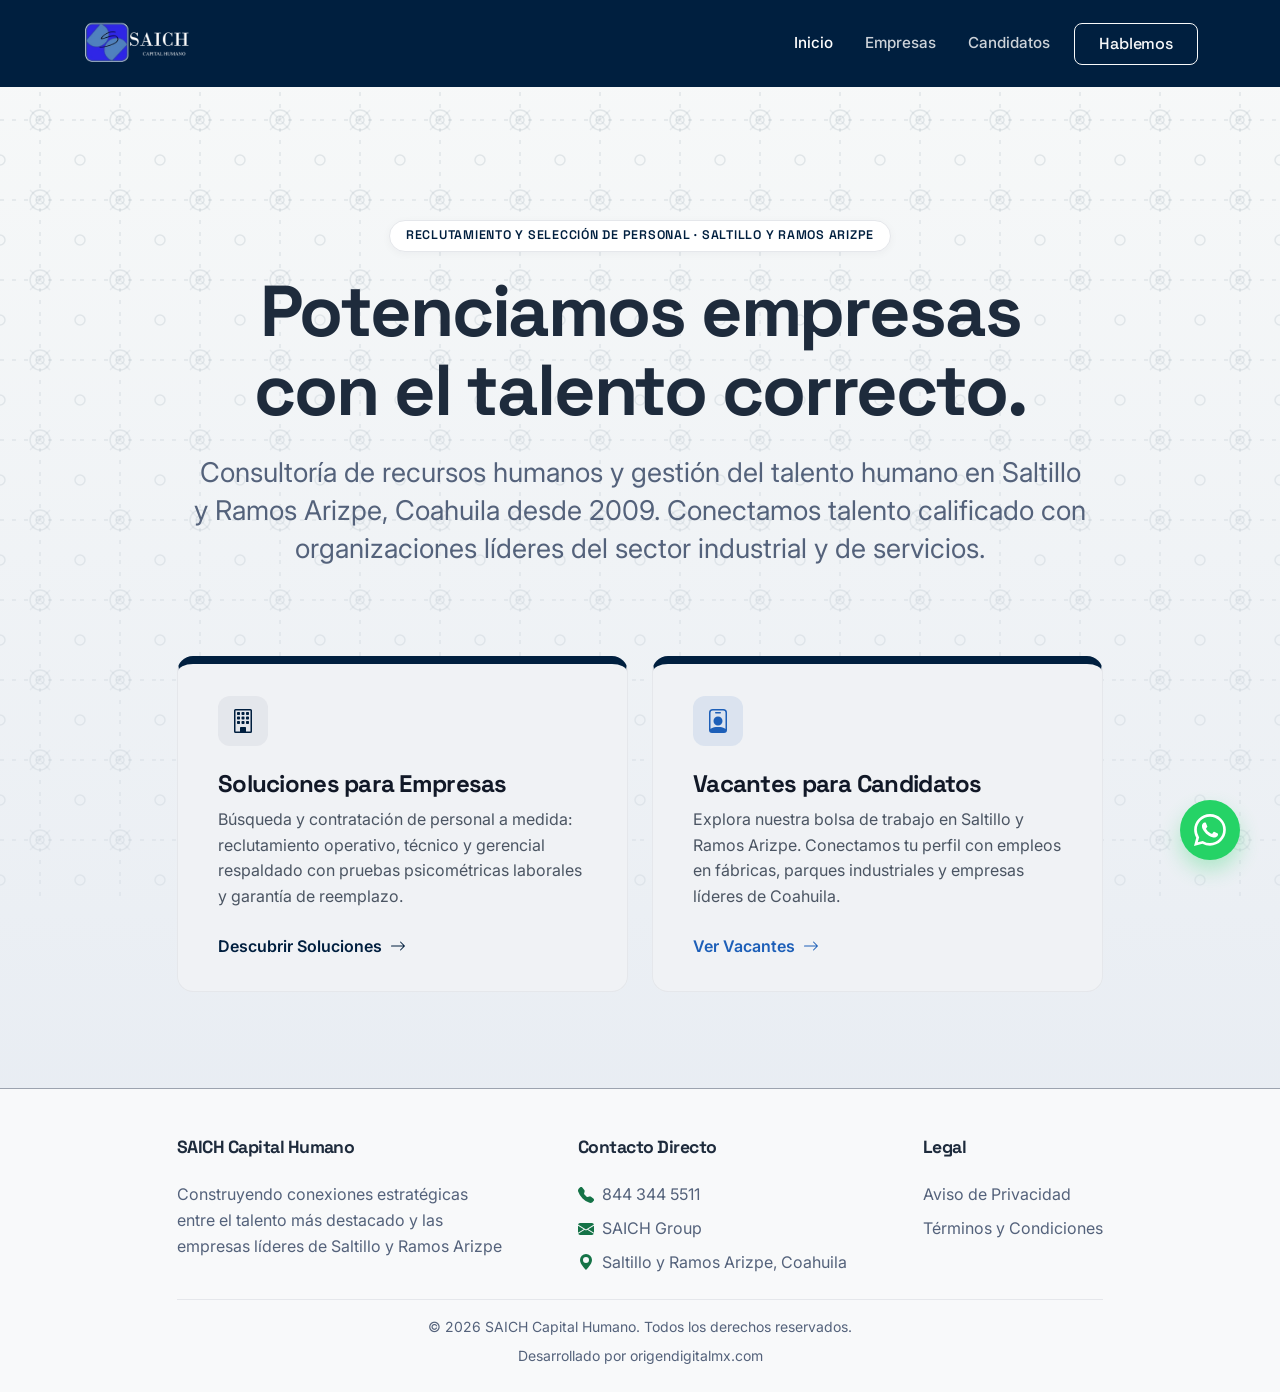
<file: index.html>
<!DOCTYPE html>
<html lang="es-MX">
<head>
    <meta charset="UTF-8">
    <meta name="viewport" content="width=device-width, initial-scale=1.0">
    <!-- Google tag (gtag.js) -->
    <script async src="https://www.googletagmanager.com/gtm.js?id=GTM-PH6ST5NK"></script>
    <script>
      window.dataLayer = window.dataLayer || [];
      function gtag(){dataLayer.push(arguments);}
      gtag('js', new Date());
    </script>
    <!-- Google Search Console: pegar aquí <meta name="google-site-verification" content="CODIGO"> si se requiere -->

    <title>SAICH Capital Humano | Reclutamiento de Personal en Saltillo</title>
    <meta name="description" content="Reclutamiento y selección de personal, evaluaciones psicométricas y bolsa de trabajo en Saltillo y Ramos Arizpe, Coahuila. Gestión de talento desde 2009.">
    <meta name="keywords" content="reclutamiento de personal, selección de personal, reclutamiento y selección de personal, empresas de reclutamiento en Saltillo, consultoría de recursos humanos, gestión del talento humano, evaluaciones psicométricas, bolsa de trabajo en Saltillo, bolsa de trabajo Ramos Arizpe">
    <meta name="geo.region" content="MX-COA">
    <meta name="geo.placename" content="Saltillo, Ramos Arizpe, Coahuila">
    <link rel="canonical" href="https://www.saichrh.com/">

    <!-- Favicons (relación 1:1 para resultados de Google) -->
    <link rel="icon" type="image/x-icon" href="/favicon.ico">
    <link rel="icon" type="image/png" sizes="96x96" href="/img/favicon.png">
    <link rel="icon" type="image/png" sizes="192x192" href="/img/favicon-192.png">
    <link rel="apple-touch-icon" sizes="180x180" href="/apple-touch-icon.png">

    <!-- Open Graph / WhatsApp / LinkedIn / Facebook -->
    <meta property="og:type" content="website">
    <meta property="og:locale" content="es_MX">
    <meta property="og:site_name" content="SAICH Capital Humano">
    <meta property="og:title" content="SAICH Capital Humano | Reclutamiento en Saltillo y Ramos Arizpe">
    <meta property="og:description" content="Soluciones integrales de reclutamiento y selección de personal en Saltillo y Ramos Arizpe, Coahuila desde 2009 para el sector industrial y de servicios.">
    <meta property="og:url" content="https://www.saichrh.com/">
    <meta property="og:image" content="https://www.saichrh.com/img/og-saich.png">
    <meta property="og:image:width" content="1200">
    <meta property="og:image:height" content="630">
    <meta property="og:image:alt" content="SAICH Capital Humano — Reclutamiento y Selección en Saltillo y Ramos Arizpe">

    <!-- Twitter / X Cards -->
    <meta name="twitter:card" content="summary_large_image">
    <meta name="twitter:title" content="SAICH Capital Humano | Reclutamiento en Saltillo y Ramos Arizpe">
    <meta name="twitter:description" content="Agencia de reclutamiento y selección de personal en Saltillo y Ramos Arizpe, Coahuila desde 2009.">
    <meta name="twitter:image" content="https://www.saichrh.com/img/og-saich.png">

    <!-- Schema.org JSON-LD (SEO Local & GEO) -->
    <script type="application/ld+json">
    {
      "@context": "https://schema.org",
      "@type": "EmploymentAgency",
      "@id": "https://www.saichrh.com/#organization",
      "name": "SAICH Capital Humano",
      "alternateName": "SAICH Group",
      "url": "https://www.saichrh.com/",
      "logo": "https://www.saichrh.com/img/logo.png",
      "image": "https://www.saichrh.com/img/og-saich.png",
      "description": "Agencia especializada en reclutamiento y selección de personal operativo, técnico especializado, mandos medios y gerencial para el sector industrial y de servicios en Saltillo y Ramos Arizpe, Coahuila.",
      "foundingDate": "2009",
      "telephone": "+52-844-344-5511",
      "email": "saich.group@gmail.com",
      "address": {
        "@type": "PostalAddress",
        "streetAddress": "Andrés Osuna 989, Col. Los Maestros",
        "addressLocality": "Saltillo",
        "addressRegion": "Coahuila",
        "postalCode": "25260",
        "addressCountry": "MX"
      },
      "areaServed": [
        { "@type": "City", "name": "Saltillo" },
        { "@type": "City", "name": "Ramos Arizpe" }
      ],
      "knowsAbout": [
        "Reclutamiento y selección de personal",
        "Reclutamiento operativo y reclutamiento masivo",
        "Reclutamiento de técnicos especializados",
        "Consultoría de recursos humanos y gestión del talento humano",
        "Pruebas psicométricas laborales y evaluaciones psicométricas",
        "Reclutamiento externo para contratación directa",
        "Bolsa de trabajo industrial en Saltillo y Ramos Arizpe"
      ],
      "contactPoint": [
        {
          "@type": "ContactPoint",
          "telephone": "+52-844-344-5511",
          "email": "saich.group@gmail.com",
          "contactType": "customer service",
          "areaServed": "MX",
          "availableLanguage": ["es"]
        }
      ]
    }
    </script>

    <!-- Google Fonts: Space Grotesk & Inter (carga sin bloqueo) -->
    <link rel="preconnect" href="https://fonts.googleapis.com">
    <link rel="preconnect" href="https://fonts.gstatic.com" crossorigin>
    <link rel="preload" as="style" href="https://fonts.googleapis.com/css2?family=Inter:wght@400;500;600&family=Space+Grotesk:wght@500;600;700&display=swap">
    <link href="https://fonts.googleapis.com/css2?family=Inter:wght@400;500;600&family=Space+Grotesk:wght@500;600;700&display=swap" rel="stylesheet" media="print" onload="this.media='all'">
    <noscript>
        <link href="https://fonts.googleapis.com/css2?family=Inter:wght@400;500;600&family=Space+Grotesk:wght@500;600;700&display=swap" rel="stylesheet">
    </noscript>

    <!-- Bootstrap CSS -->
    <link href="https://cdn.jsdelivr.net/npm/bootstrap@5.3.0/dist/css/bootstrap.min.css" rel="stylesheet">
    <!-- Custom CSS -->
    <link href="/css/styles.css" rel="stylesheet">
</head>
<body class="bg-industrial">
    <!-- Navbar Glassmorphism -->
    <nav class="navbar navbar-expand-lg navbar-custom sticky-top py-3" aria-label="Navegación principal">
        <div class="container">
            <a class="navbar-brand" href="/">
                <img src="/img/logo-nav.webp" width="112" height="45" alt="SAICH Capital Humano" class="logo-brand">
            </a>
            <button class="navbar-toggler border-0" type="button" data-bs-toggle="collapse" data-bs-target="#navbarNav" aria-controls="navbarNav" aria-expanded="false" aria-label="Abrir menú de navegación">
                <span class="navbar-toggler-icon"></span>
            </button>
            <div class="collapse navbar-collapse justify-content-end" id="navbarNav">
                <ul class="navbar-nav align-items-center">
                    <li class="nav-item">
                        <a class="nav-link active" aria-current="page" href="/">Inicio</a>
                    </li>
                    <li class="nav-item">
                        <a class="nav-link" href="/empresas">Empresas</a>
                    </li>
                    <li class="nav-item">
                        <a class="nav-link" href="/vacantes">Candidatos</a>
                    </li>
                    <li class="nav-item ms-lg-3 mt-3 mt-lg-0">
                        <a href="/empresas#contacto-b2b" class="btn btn-outline-light px-4 py-2" style="font-weight: 500; border-width: 1.5px;">Hablemos</a>
                    </li>
                </ul>
            </div>
        </div>
    </nav>

    <main>
        <!-- Hero Minimalista -->
        <section class="hero-minimal position-relative">
            <div class="container position-relative" style="z-index: 2;">
                <div class="row justify-content-center">
                    <div class="col-lg-10">
                        <h1 class="mb-4">
                            <span class="eyebrow-pill">Reclutamiento y Selección de Personal · Saltillo y Ramos Arizpe</span><br>
                            Potenciamos empresas <br> con el talento correcto.
                        </h1>
                        <p class="hero-subtitle mb-5">Consultoría de recursos humanos y gestión del talento humano en Saltillo y Ramos Arizpe, Coahuila desde 2009. Conectamos talento calificado con organizaciones líderes del sector industrial y de servicios.</p>
                    </div>
                </div>
                
                <!-- Cards de Enrutamiento Asimétricas -->
                <div class="row g-4 mt-3 justify-content-center">
                    <!-- Card B2B -->
                    <div class="col-md-5">
                        <a href="/empresas" class="card-clean text-start text-decoration-none">
                            <div class="icon-wrapper-clean mb-4" style="background-color: rgba(0,31,63,0.05);">
                                <svg xmlns="http://www.w3.org/2000/svg" fill="currentColor" class="bi bi-building" viewBox="0 0 16 16" aria-hidden="true">
                                    <path d="M4 2.5a.5.5 0 0 1 .5-.5h1a.5.5 0 0 1 .5.5v1a.5.5 0 0 1-.5.5h-1a.5.5 0 0 1-.5-.5zm3 0a.5.5 0 0 1 .5-.5h1a.5.5 0 0 1 .5.5v1a.5.5 0 0 1-.5.5h-1a.5.5 0 0 1-.5-.5zm3.5-.5a.5.5 0 0 0-.5.5v1a.5.5 0 0 0 .5.5h1a.5.5 0 0 0 .5-.5v-1a.5.5 0 0 0-.5-.5zM4 5.5a.5.5 0 0 1 .5-.5h1a.5.5 0 0 1 .5.5v1a.5.5 0 0 1-.5.5h-1a.5.5 0 0 1-.5-.5zM7.5 5a.5.5 0 0 0-.5.5v1a.5.5 0 0 0 .5.5h1a.5.5 0 0 0 .5-.5v-1a.5.5 0 0 0-.5-.5zm2.5.5a.5.5 0 0 1 .5-.5h1a.5.5 0 0 1 .5.5v1a.5.5 0 0 1-.5.5h-1a.5.5 0 0 1-.5-.5zM4.5 8a.5.5 0 0 0-.5.5v1a.5.5 0 0 0 .5.5h1a.5.5 0 0 0 .5-.5v-1a.5.5 0 0 0-.5-.5zm2.5.5a.5.5 0 0 1 .5-.5h1a.5.5 0 0 1 .5.5v1a.5.5 0 0 1-.5.5h-1a.5.5 0 0 1-.5-.5zm3.5-.5a.5.5 0 0 0-.5.5v1a.5.5 0 0 0 .5.5h1a.5.5 0 0 0 .5-.5v-1a.5.5 0 0 0-.5-.5z"/>
                                    <path d="M2 1a1 1 0 0 1 1-1h10a1 1 0 0 1 1 1v14a1 1 0 0 1-1 1H3a1 1 0 0 1-1-1zm11 0H3v14h3v-2.5a.5.5 0 0 1 .5-.5h3a.5.5 0 0 1 .5.5V15h3z"/>
                                </svg>
                            </div>
                            <h2 class="h4 fw-bold mb-2">Soluciones para Empresas</h2>
                            <p class="text-muted mb-4">Búsqueda y contratación de personal a medida: reclutamiento operativo, técnico y gerencial respaldado con pruebas psicométricas laborales y garantía de reemplazo.</p>
                            <div class="mt-auto d-flex align-items-center fw-semibold" style="color: var(--primary-color);">
                                Descubrir Soluciones
                                <svg xmlns="http://www.w3.org/2000/svg" width="16" height="16" fill="currentColor" class="bi bi-arrow-right ms-2" viewBox="0 0 16 16" aria-hidden="true">
                                    <path fill-rule="evenodd" d="M1 8a.5.5 0 0 1 .5-.5h11.793l-3.147-3.146a.5.5 0 0 1 .708-.708l4 4a.5.5 0 0 1 0 .708l-4 4a.5.5 0 0 1-.708-.708L13.293 8.5H1.5A.5.5 0 0 1 1 8"/>
                                </svg>
                            </div>
                        </a>
                    </div>
                    <!-- Card B2C -->
                    <div class="col-md-5">
                        <a href="/vacantes" class="card-clean text-start text-decoration-none">
                            <div class="icon-wrapper-clean mb-4" style="background-color: rgba(29, 95, 184, 0.1); color: var(--accent-alt);">
                                <svg xmlns="http://www.w3.org/2000/svg" fill="currentColor" class="bi bi-person-badge" viewBox="0 0 16 16" aria-hidden="true">
                                    <path d="M6.5 2a.5.5 0 0 0 0 1h3a.5.5 0 0 0 0-1zM11 8a3 3 0 1 1-6 0 3 3 0 0 1 6 0"/>
                                    <path d="M4.5 0A2.5 2.5 0 0 0 2 2.5V14a2 2 0 0 0 2 2h8a2 2 0 0 0 2-2V2.5A2.5 2.5 0 0 0 11.5 0zM3 2.5A1.5 1.5 0 0 1 4.5 1h7A1.5 1.5 0 0 1 13 2.5v10.795a4.2 4.2 0 0 0-.776-.492C11.392 12.387 10.063 12 8 12s-3.392.387-4.224.803a4.2 4.2 0 0 0-.776.492z"/>
                                </svg>
                            </div>
                            <h2 class="h4 fw-bold mb-2">Vacantes para Candidatos</h2>
                            <p class="text-muted mb-4">Explora nuestra bolsa de trabajo en Saltillo y Ramos Arizpe. Conectamos tu perfil con empleos en fábricas, parques industriales y empresas líderes de Coahuila.</p>
                            <div class="mt-auto d-flex align-items-center fw-semibold" style="color: var(--accent-alt);">
                                Ver Vacantes
                                <svg xmlns="http://www.w3.org/2000/svg" width="16" height="16" fill="currentColor" class="bi bi-arrow-right ms-2" viewBox="0 0 16 16" aria-hidden="true">
                                    <path fill-rule="evenodd" d="M1 8a.5.5 0 0 1 .5-.5h11.793l-3.147-3.146a.5.5 0 0 1 .708-.708l4 4a.5.5 0 0 1 0 .708l-4 4a.5.5 0 0 1-.708-.708L13.293 8.5H1.5A.5.5 0 0 1 1 8"/>
                                </svg>
                            </div>
                        </a>
                    </div>
                </div>
            </div>
        </section>
    </main>

    <!-- Footer Clean -->
    <footer class="footer-clean">
        <div class="container">
            <div class="row justify-content-center">
                <div class="col-lg-10">
                    <div class="d-flex flex-column flex-md-row justify-content-between gap-4 mb-4">
                        <div>
                            <h2 class="footer-heading fw-bold">SAICH Capital Humano</h2>
                            <p class="mb-0">Construyendo conexiones estratégicas<br>entre el talento más destacado y las<br>empresas líderes de Saltillo y Ramos Arizpe</p>
                        </div>
                        <div>
                            <h2 class="footer-heading fw-bold">Contacto Directo</h2>
                            <p class="mb-2 d-flex align-items-center">
                                <svg xmlns="http://www.w3.org/2000/svg" width="16" height="16" fill="currentColor" class="me-2 flex-shrink-0" style="color: var(--accent-color);" viewBox="0 0 16 16" aria-hidden="true">
                                    <path fill-rule="evenodd" d="M1.885.511a1.745 1.745 0 0 1 2.61.163L6.29 2.98c.329.423.445.974.315 1.494l-.547 2.19a.68.68 0 0 0 .178.643l2.457 2.457a.68.68 0 0 0 .644.178l2.189-.547a1.75 1.75 0 0 1 1.494.315l2.306 1.794c.829.645.905 1.87.163 2.611l-1.034 1.034c-.74.74-1.846 1.065-2.877.702a18.6 18.6 0 0 1-7.01-4.42 18.6 18.6 0 0 1-4.42-7.009c-.362-1.03-.037-2.137.703-2.877z"/>
                                </svg>
                                <a href="tel:+528443445511">844 344 5511</a>
                            </p>
                            <p class="mb-2 d-flex align-items-center">
                                <svg xmlns="http://www.w3.org/2000/svg" width="16" height="16" fill="currentColor" class="me-2 flex-shrink-0" style="color: var(--accent-color);" viewBox="0 0 16 16" aria-hidden="true">
                                    <path d="M.05 3.555A2 2 0 0 1 2 2h12a2 2 0 0 1 1.95 1.555L8 8.414zM0 4.697v7.104l5.803-3.558zM6.761 8.83l-6.57 4.027A2 2 0 0 0 2 14h12a2 2 0 0 0 1.808-1.144l-6.57-4.027L8 9.586zm3.436-.586L16 11.801V4.697z"/>
                                </svg>
                                <a href="mailto:saich.group@gmail.com">SAICH Group</a>
                            </p>
                            <p class="mb-0 d-flex align-items-center">
                                <svg xmlns="http://www.w3.org/2000/svg" width="16" height="16" fill="currentColor" class="me-2 flex-shrink-0" style="color: var(--accent-color);" viewBox="0 0 16 16" aria-hidden="true">
                                    <path d="M8 16s6-5.686 6-10A6 6 0 0 0 2 6c0 4.314 6 10 6 10m0-7a3 3 0 1 1 0-6 3 3 0 0 1 0 6"/>
                                </svg>
                                <span>Saltillo y Ramos Arizpe, Coahuila</span>
                            </p>
                        </div>
                        <div>
                            <h2 class="footer-heading fw-bold">Legal</h2>
                            <ul class="list-unstyled mb-0">
                                <li class="mb-2"><a href="/docs/aviso-privacidad.pdf" target="_blank" rel="noopener noreferrer">Aviso de Privacidad</a></li>
                                <li><a href="/docs/terminos-condiciones.pdf" target="_blank" rel="noopener noreferrer">Términos y Condiciones</a></li>
                            </ul>
                        </div>
                    </div>
                    <div class="text-center mt-4 pt-3 border-top" style="border-color: var(--border-color) !important;">
                        <small class="d-block mb-1">&copy; 2026 SAICH Capital Humano. Todos los derechos reservados.</small>
                        <small class="text-muted">Desarrollado por <a href="https://origendigitalmx.com" target="_blank" rel="noopener noreferrer" class="text-decoration-none">origendigitalmx.com</a></small>
                    </div>
                </div>
            </div>
        </div>
    </footer>

    <!-- Floating WhatsApp Button -->
    <a href="https://wa.me/528443445511" class="whatsapp-float" target="_blank" rel="noopener noreferrer" aria-label="Contactar por WhatsApp">
        <svg xmlns="http://www.w3.org/2000/svg" fill="currentColor" class="bi bi-whatsapp" viewBox="0 0 16 16" aria-hidden="true">
          <path d="M13.601 2.326A7.85 7.85 0 0 0 7.994 0C3.627 0 .068 3.558.064 7.926c0 1.399.366 2.76 1.057 3.965L0 16l4.204-1.102a7.9 7.9 0 0 0 3.79.965h.004c4.368 0 7.926-3.558 7.93-7.93A7.9 7.9 0 0 0 13.6 2.326zM7.994 14.521a6.6 6.6 0 0 1-3.356-.92l-.24-.144-2.494.654.666-2.433-.156-.251a6.56 6.56 0 0 1-1.007-3.505c0-3.626 2.957-6.584 6.591-6.584a6.56 6.56 0 0 1 4.66 1.931 6.56 6.56 0 0 1 1.928 4.66c-.004 3.639-2.961 6.592-6.592 6.592m3.615-4.934c-.197-.099-1.17-.578-1.353-.646-.182-.065-.315-.099-.445.099-.133.197-.513.646-.627.775-.114.133-.232.148-.43.05-.197-.1-.836-.308-1.592-.985-.59-.525-.985-1.175-1.103-1.372-.114-.198-.011-.304.088-.403.087-.088.197-.232.296-.346.1-.114.133-.198.198-.33.065-.134.034-.248-.015-.347-.05-.099-.445-1.076-.612-1.47-.16-.389-.323-.335-.445-.34-.114-.007-.247-.007-.38-.007a.73.73 0 0 0-.529.247c-.182.198-.691.677-.691 1.654s.71 1.916.81 2.049c.098.133 1.394 2.132 3.383 2.992.47.205.84.326 1.129.418.475.152.904.129 1.246.08.38-.058 1.171-.48 1.338-.943.164-.464.164-.86.114-.943-.049-.084-.182-.133-.38-.232"/>
        </svg>
    </a>

    <!-- Bootstrap Bundle JS -->
    <script src="https://cdn.jsdelivr.net/npm/bootstrap@5.3.0/dist/js/bootstrap.bundle.min.js" defer></script>
    <script src="/js/main.js" defer></script>
</body>
</html>
</file>
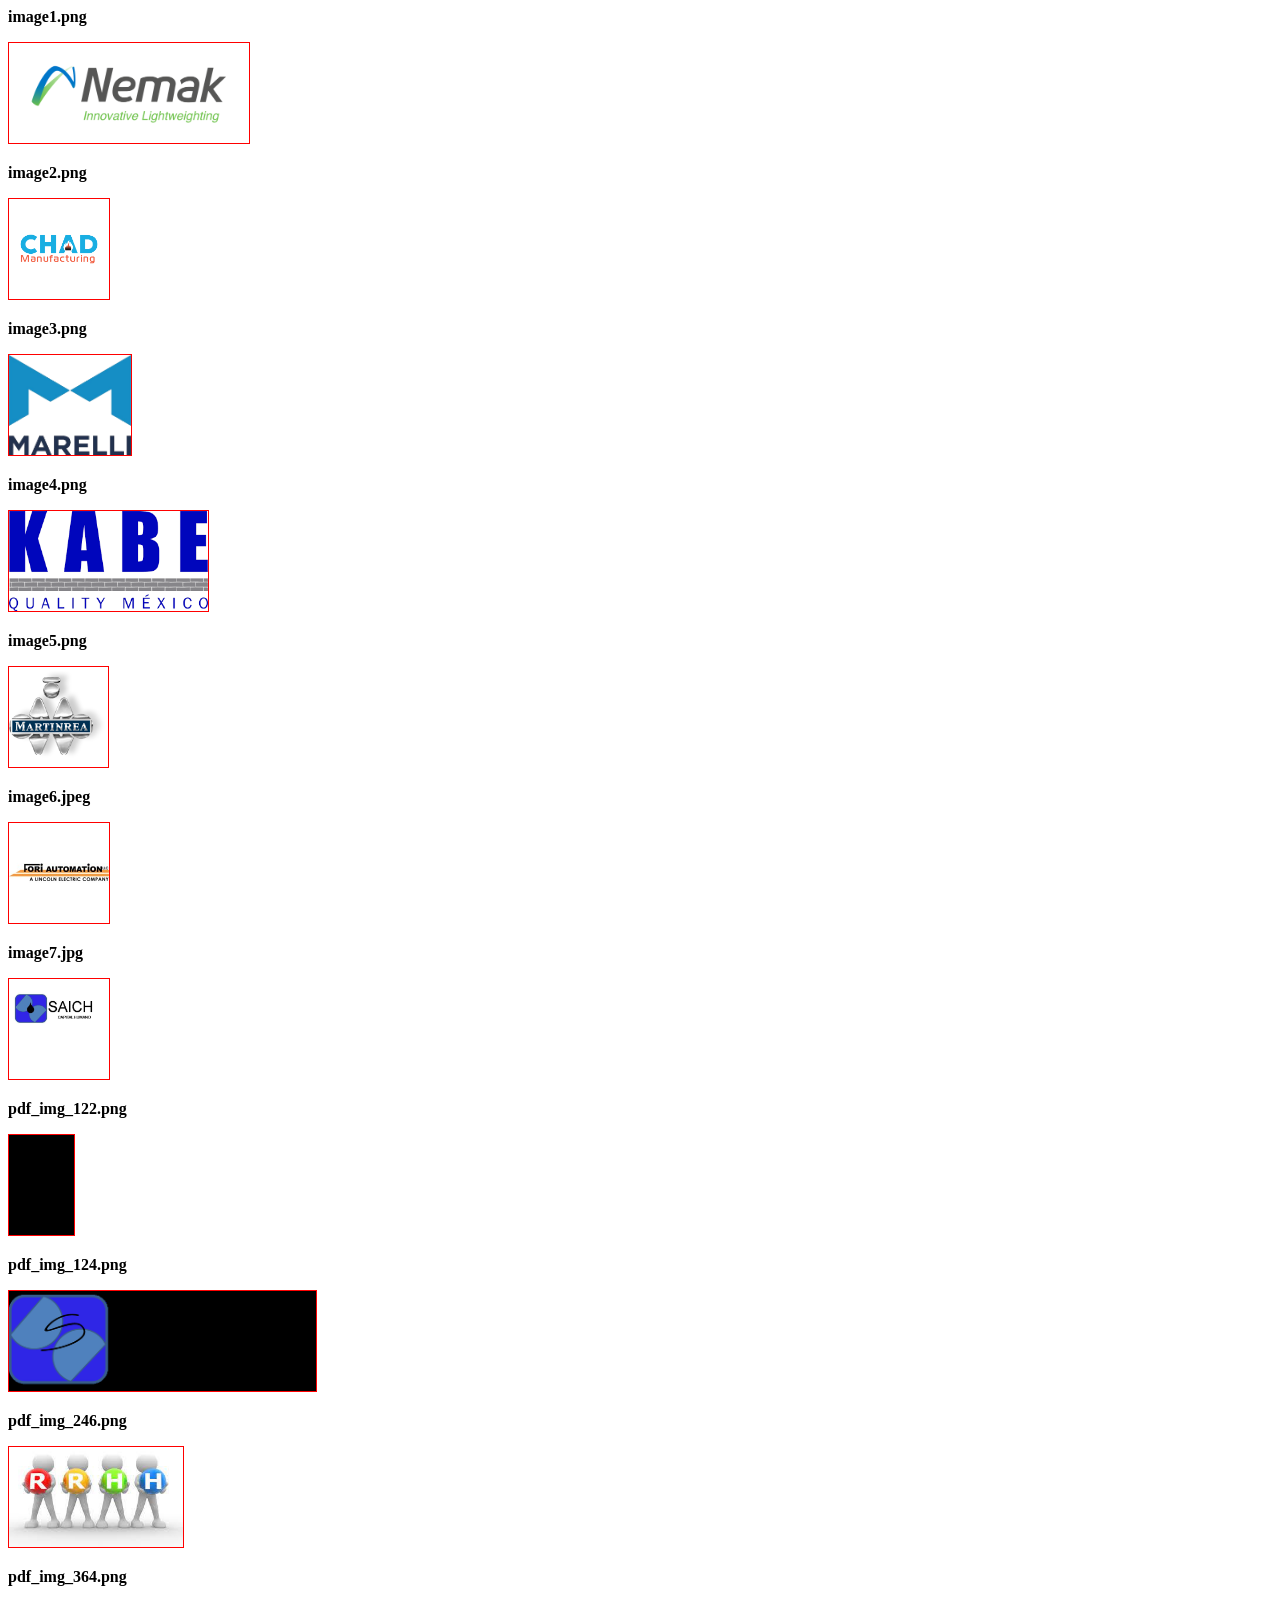
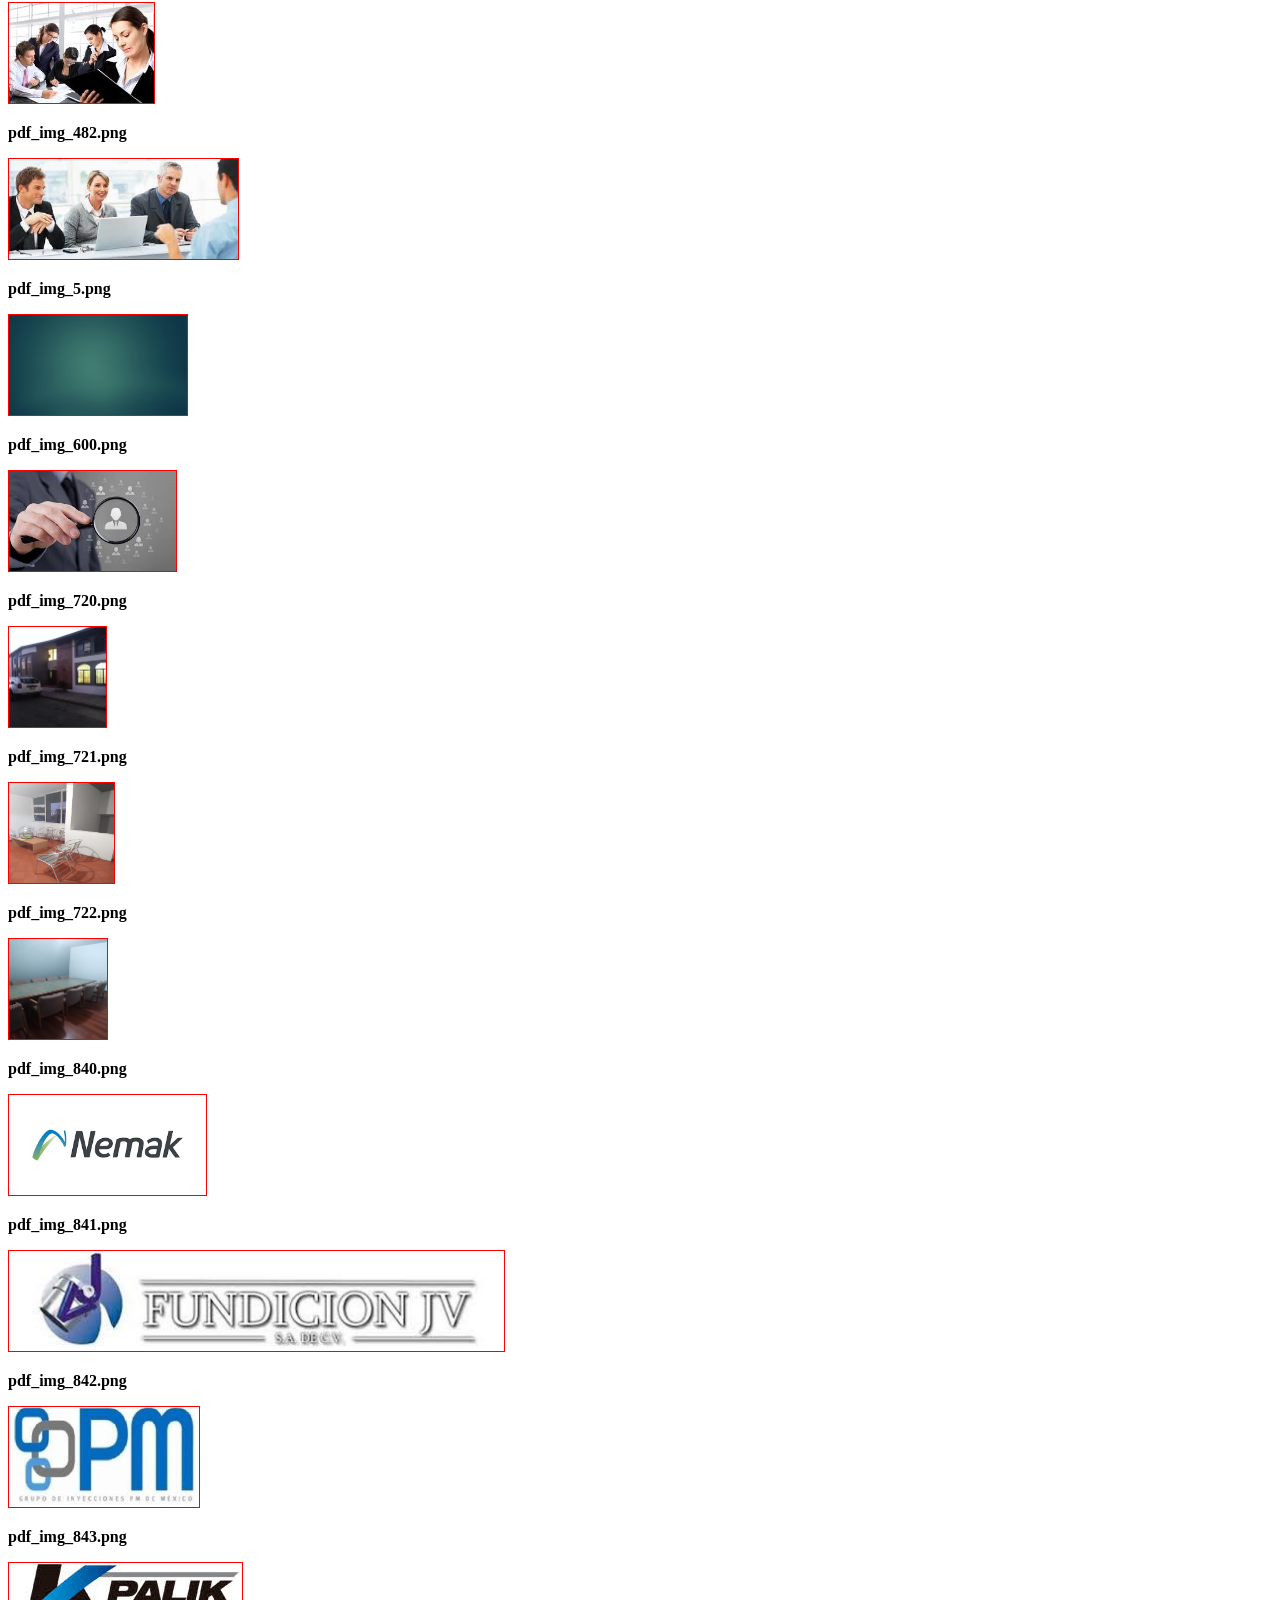
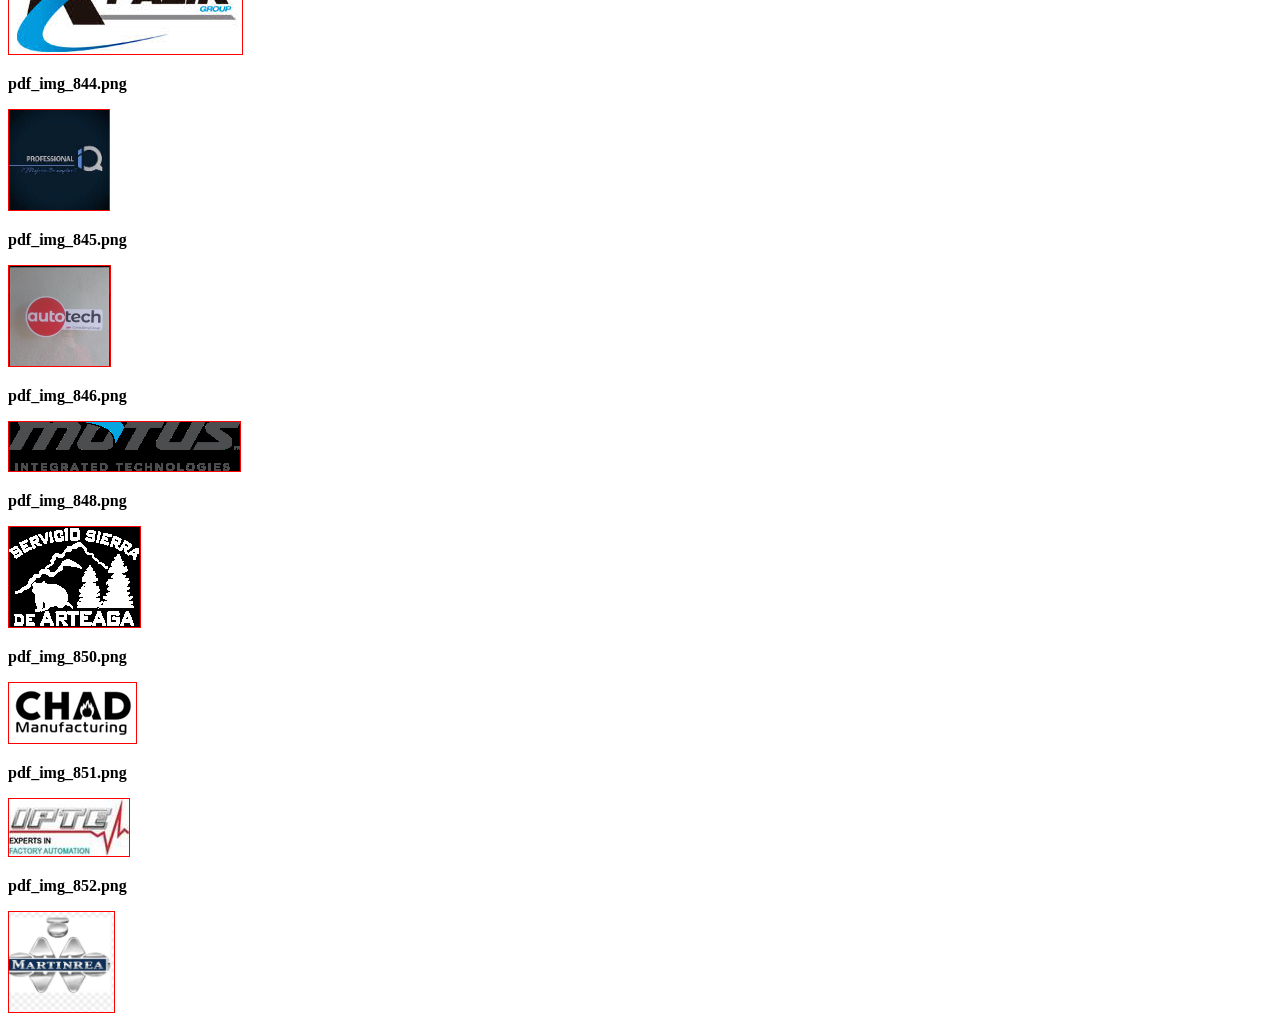
<file: debug_logos.html>
<html><body style='background: white; color: black;'><div style='margin-bottom: 20px;'><p><b>image1.png</b></p><img src='img/clients/image1.png' style='max-height: 100px; border: 1px solid red;'></div><div style='margin-bottom: 20px;'><p><b>image2.png</b></p><img src='img/clients/image2.png' style='max-height: 100px; border: 1px solid red;'></div><div style='margin-bottom: 20px;'><p><b>image3.png</b></p><img src='img/clients/image3.png' style='max-height: 100px; border: 1px solid red;'></div><div style='margin-bottom: 20px;'><p><b>image4.png</b></p><img src='img/clients/image4.png' style='max-height: 100px; border: 1px solid red;'></div><div style='margin-bottom: 20px;'><p><b>image5.png</b></p><img src='img/clients/image5.png' style='max-height: 100px; border: 1px solid red;'></div><div style='margin-bottom: 20px;'><p><b>image6.jpeg</b></p><img src='img/clients/image6.jpeg' style='max-height: 100px; border: 1px solid red;'></div><div style='margin-bottom: 20px;'><p><b>image7.jpg</b></p><img src='img/clients/image7.jpg' style='max-height: 100px; border: 1px solid red;'></div><div style='margin-bottom: 20px;'><p><b>pdf_img_122.png</b></p><img src='img/clients/pdf_img_122.png' style='max-height: 100px; border: 1px solid red;'></div><div style='margin-bottom: 20px;'><p><b>pdf_img_124.png</b></p><img src='img/clients/pdf_img_124.png' style='max-height: 100px; border: 1px solid red;'></div><div style='margin-bottom: 20px;'><p><b>pdf_img_246.png</b></p><img src='img/clients/pdf_img_246.png' style='max-height: 100px; border: 1px solid red;'></div><div style='margin-bottom: 20px;'><p><b>pdf_img_364.png</b></p><img src='img/clients/pdf_img_364.png' style='max-height: 100px; border: 1px solid red;'></div><div style='margin-bottom: 20px;'><p><b>pdf_img_482.png</b></p><img src='img/clients/pdf_img_482.png' style='max-height: 100px; border: 1px solid red;'></div><div style='margin-bottom: 20px;'><p><b>pdf_img_5.png</b></p><img src='img/clients/pdf_img_5.png' style='max-height: 100px; border: 1px solid red;'></div><div style='margin-bottom: 20px;'><p><b>pdf_img_600.png</b></p><img src='img/clients/pdf_img_600.png' style='max-height: 100px; border: 1px solid red;'></div><div style='margin-bottom: 20px;'><p><b>pdf_img_720.png</b></p><img src='img/clients/pdf_img_720.png' style='max-height: 100px; border: 1px solid red;'></div><div style='margin-bottom: 20px;'><p><b>pdf_img_721.png</b></p><img src='img/clients/pdf_img_721.png' style='max-height: 100px; border: 1px solid red;'></div><div style='margin-bottom: 20px;'><p><b>pdf_img_722.png</b></p><img src='img/clients/pdf_img_722.png' style='max-height: 100px; border: 1px solid red;'></div><div style='margin-bottom: 20px;'><p><b>pdf_img_840.png</b></p><img src='img/clients/pdf_img_840.png' style='max-height: 100px; border: 1px solid red;'></div><div style='margin-bottom: 20px;'><p><b>pdf_img_841.png</b></p><img src='img/clients/pdf_img_841.png' style='max-height: 100px; border: 1px solid red;'></div><div style='margin-bottom: 20px;'><p><b>pdf_img_842.png</b></p><img src='img/clients/pdf_img_842.png' style='max-height: 100px; border: 1px solid red;'></div><div style='margin-bottom: 20px;'><p><b>pdf_img_843.png</b></p><img src='img/clients/pdf_img_843.png' style='max-height: 100px; border: 1px solid red;'></div><div style='margin-bottom: 20px;'><p><b>pdf_img_844.png</b></p><img src='img/clients/pdf_img_844.png' style='max-height: 100px; border: 1px solid red;'></div><div style='margin-bottom: 20px;'><p><b>pdf_img_845.png</b></p><img src='img/clients/pdf_img_845.png' style='max-height: 100px; border: 1px solid red;'></div><div style='margin-bottom: 20px;'><p><b>pdf_img_846.png</b></p><img src='img/clients/pdf_img_846.png' style='max-height: 100px; border: 1px solid red;'></div><div style='margin-bottom: 20px;'><p><b>pdf_img_848.png</b></p><img src='img/clients/pdf_img_848.png' style='max-height: 100px; border: 1px solid red;'></div><div style='margin-bottom: 20px;'><p><b>pdf_img_850.png</b></p><img src='img/clients/pdf_img_850.png' style='max-height: 100px; border: 1px solid red;'></div><div style='margin-bottom: 20px;'><p><b>pdf_img_851.png</b></p><img src='img/clients/pdf_img_851.png' style='max-height: 100px; border: 1px solid red;'></div><div style='margin-bottom: 20px;'><p><b>pdf_img_852.png</b></p><img src='img/clients/pdf_img_852.png' style='max-height: 100px; border: 1px solid red;'></div></body></html>
</file>
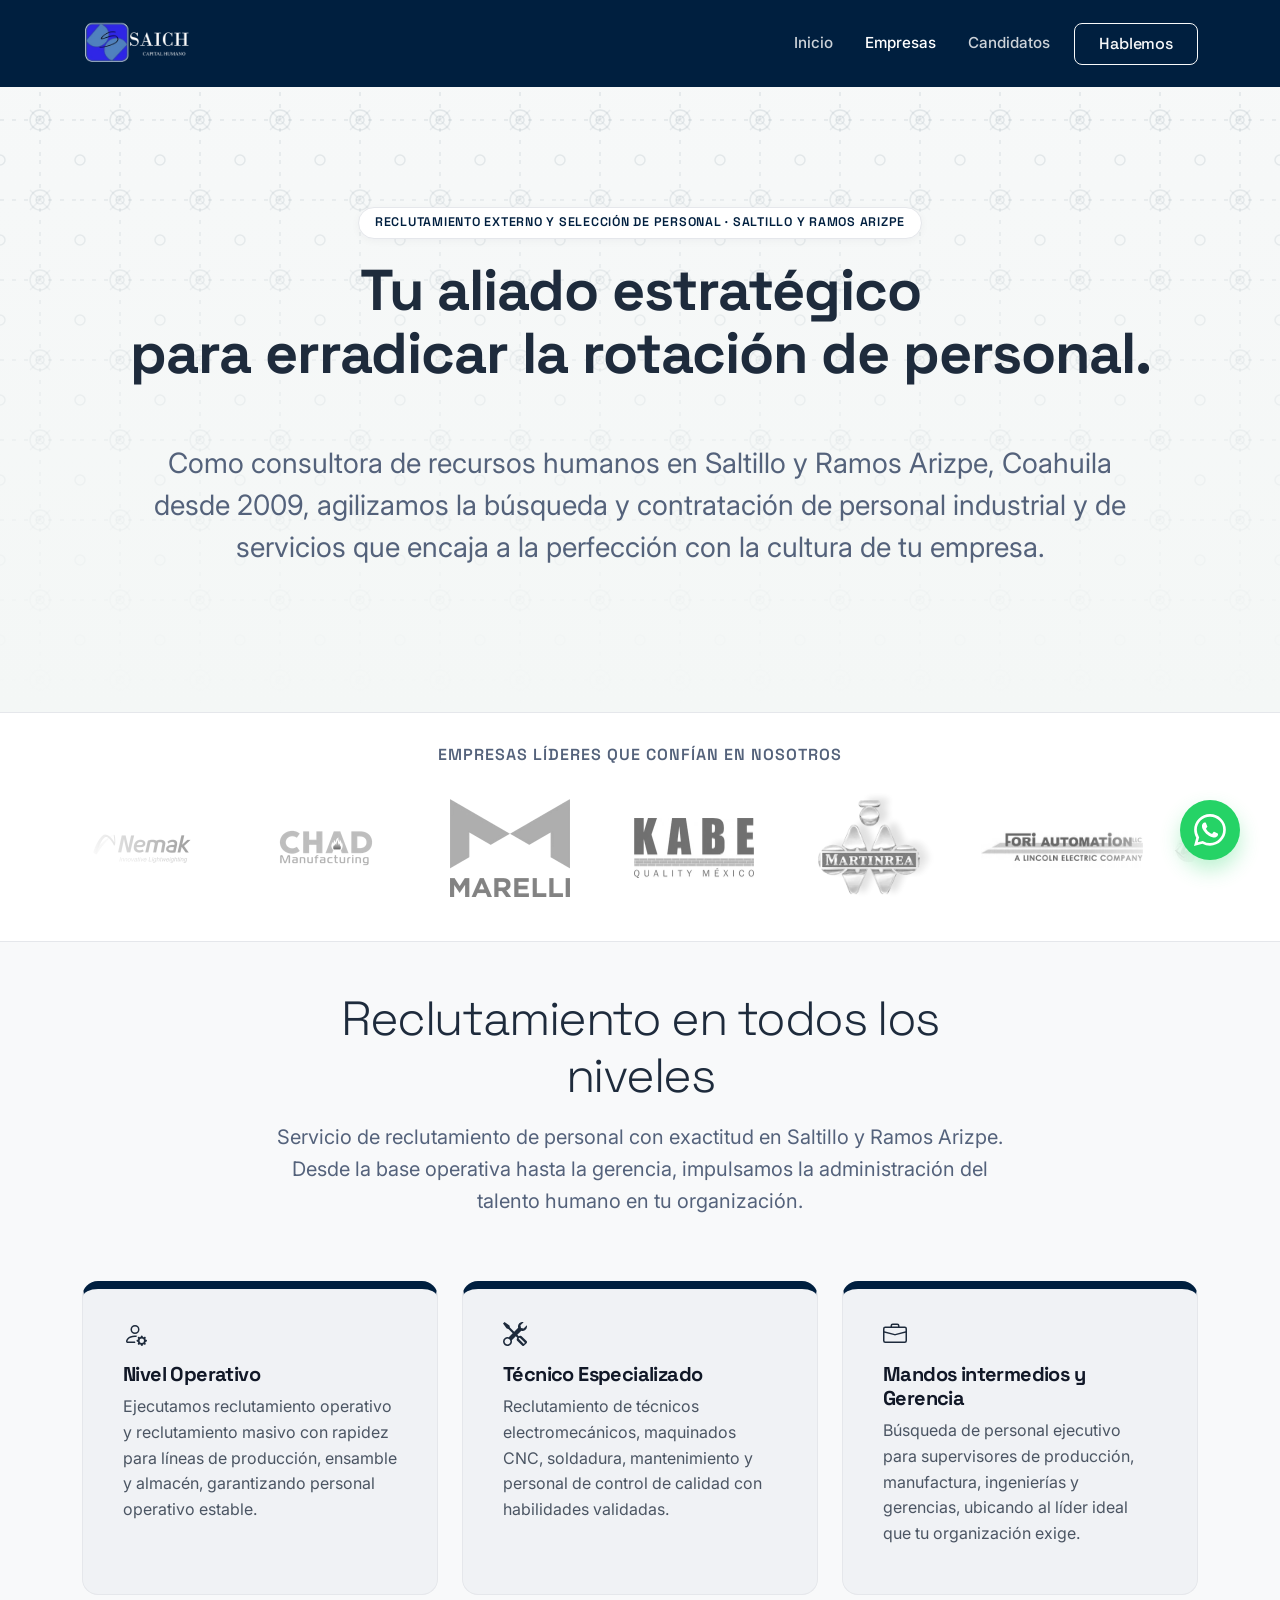
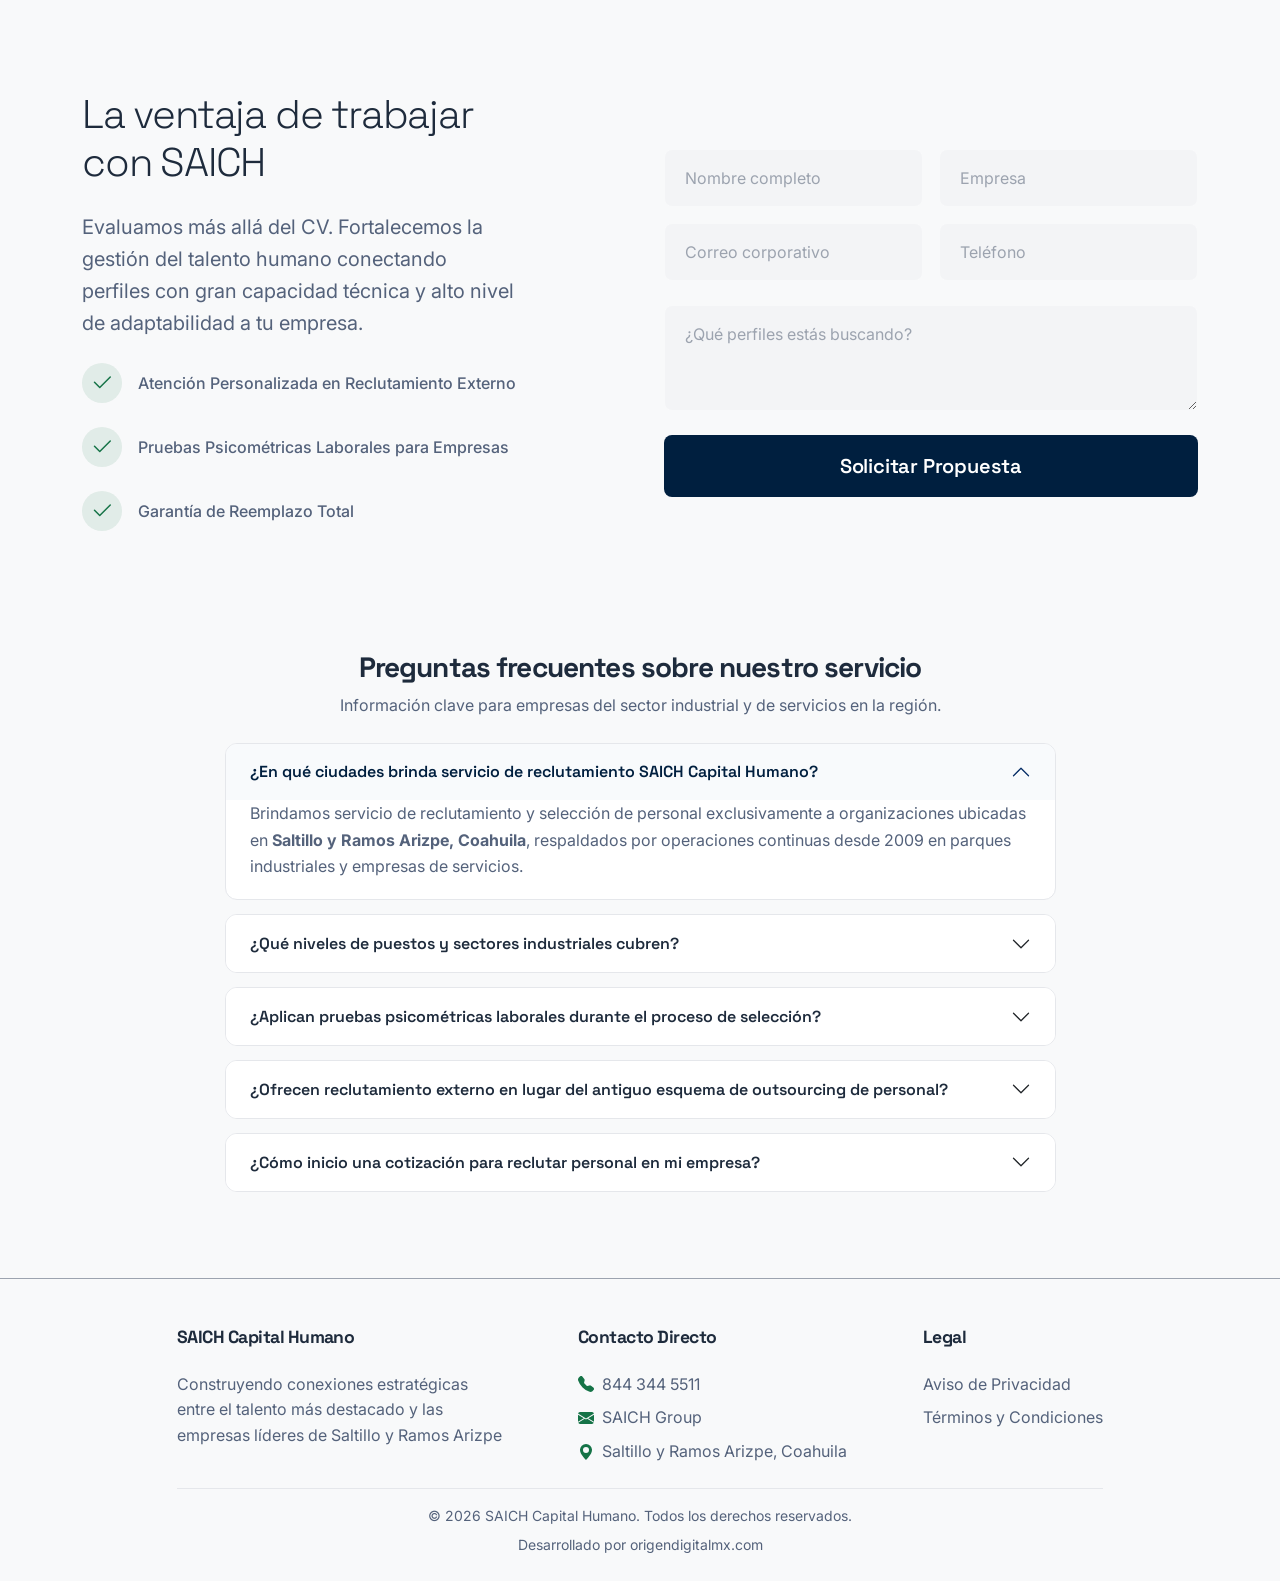
<file: empresas.html>
<!DOCTYPE html>
<html lang="es-MX">
<head>
    <meta charset="UTF-8">
    <meta name="viewport" content="width=device-width, initial-scale=1.0">
    <!-- Google tag (gtag.js) -->
    <script async src="https://www.googletagmanager.com/gtm.js?id=GTM-PH6ST5NK"></script>
    <script>
      window.dataLayer = window.dataLayer || [];
      function gtag(){dataLayer.push(arguments);}
      gtag('js', new Date());
    </script>
    <!-- Google Search Console: pegar aquí <meta name="google-site-verification" content="CODIGO"> si se requiere -->

    <title>Empresas de Reclutamiento de Personal en Saltillo | SAICH RH</title>
    <meta name="description" content="Servicio de reclutamiento y selección de personal en Saltillo y Ramos Arizpe: reclutamiento operativo masivo, técnicos, gerencias y pruebas psicométricas.">
    <meta name="keywords" content="empresas de reclutamiento de personal, reclutamiento de personal Saltillo, selección de personal Saltillo, reclutamiento operativo, reclutamiento masivo, reclutamiento de técnicos, pruebas psicométricas laborales, evaluaciones psicométricas, pruebas psicométricas para empresas, reclutamiento externo, consultora de recursos humanos, gestión de talento humano">
    <meta name="geo.region" content="MX-COA">
    <meta name="geo.placename" content="Saltillo, Ramos Arizpe, Coahuila">
    <link rel="canonical" href="https://www.saichrh.com/empresas">

    <!-- Favicons -->
    <link rel="icon" type="image/x-icon" href="/favicon.ico">
    <link rel="icon" type="image/png" sizes="96x96" href="/img/favicon.png">
    <link rel="icon" type="image/png" sizes="192x192" href="/img/favicon-192.png">
    <link rel="apple-touch-icon" sizes="180x180" href="/apple-touch-icon.png">

    <!-- Open Graph / WhatsApp / LinkedIn / Facebook -->
    <meta property="og:type" content="website">
    <meta property="og:locale" content="es_MX">
    <meta property="og:site_name" content="SAICH Capital Humano">
    <meta property="og:title" content="Reclutamiento Industrial para Empresas en Saltillo | SAICH RH">
    <meta property="og:description" content="Aliado estratégico en reclutamiento operativo, técnico especializado y gerencial en Saltillo y Ramos Arizpe desde 2009. Evaluación psicométrica y garantía de reemplazo.">
    <meta property="og:url" content="https://www.saichrh.com/empresas">
    <meta property="og:image" content="https://www.saichrh.com/img/og-saich.png">
    <meta property="og:image:width" content="1200">
    <meta property="og:image:height" content="630">
    <meta property="og:image:alt" content="SAICH Capital Humano — Soluciones de Reclutamiento para Empresas">

    <!-- Twitter / X Cards -->
    <meta name="twitter:card" content="summary_large_image">
    <meta name="twitter:title" content="Reclutamiento Industrial para Empresas en Saltillo | SAICH RH">
    <meta name="twitter:description" content="Soluciones de reclutamiento especializado en Saltillo y Ramos Arizpe con evaluación psicométrica y garantía de reemplazo.">
    <meta name="twitter:image" content="https://www.saichrh.com/img/og-saich.png">

    <!-- Schema.org JSON-LD: Agencia + Catálogo de Servicios + FAQ (GEO) -->
    <script type="application/ld+json">
    {
      "@context": "https://schema.org",
      "@graph": [
        {
          "@type": "EmploymentAgency",
          "@id": "https://www.saichrh.com/#organization",
          "name": "SAICH Capital Humano",
          "url": "https://www.saichrh.com/",
          "logo": "https://www.saichrh.com/img/logo.png",
          "image": "https://www.saichrh.com/img/og-saich.png",
          "foundingDate": "2009",
          "telephone": "+52-844-344-5511",
          "email": "saich.group@gmail.com",
          "address": {
            "@type": "PostalAddress",
            "streetAddress": "Andrés Osuna 989, Col. Los Maestros",
            "addressLocality": "Saltillo",
            "addressRegion": "Coahuila",
            "postalCode": "25260",
            "addressCountry": "MX"
          },
          "areaServed": [
            { "@type": "City", "name": "Saltillo" },
            { "@type": "City", "name": "Ramos Arizpe" }
          ],
          "hasOfferCatalog": {
            "@type": "OfferCatalog",
            "name": "Servicios de Reclutamiento, Selección y Psicometría Laboral",
            "itemListElement": [
              {
                "@type": "Offer",
                "itemOffered": {
                  "@type": "Service",
                  "name": "Reclutamiento Operativo y Masivo",
                  "description": "Cobertura ágil de personal operativo y reclutamiento masivo para líneas de producción, plantas industriales y empresas de servicios en Saltillo y Ramos Arizpe."
                }
              },
              {
                "@type": "Offer",
                "itemOffered": {
                  "@type": "Service",
                  "name": "Reclutamiento de Técnicos Especializados",
                  "description": "Selección rigurosa de técnicos electromecánicos, CNC, maquinados, soldadura, automatización, mantenimiento y personal de control de calidad."
                }
              },
              {
                "@type": "Offer",
                "itemOffered": {
                  "@type": "Service",
                  "name": "Búsqueda de Mandos Intermedios y Gerencia",
                  "description": "Reclutamiento externo de supervisores de producción, manufactura, ingenierías y gerencias para contratación directa."
                }
              },
              {
                "@type": "Offer",
                "itemOffered": {
                  "@type": "Service",
                  "name": "Pruebas Psicométricas Laborales para Empresas",
                  "description": "Aplicación e interpretación de evaluaciones psicométricas y examen psicométrico laboral orientados a reducir la rotación de personal."
                }
              }
            ]
          }
        },
        {
          "@type": "BreadcrumbList",
          "itemListElement": [
            { "@type": "ListItem", "position": 1, "name": "Inicio", "item": "https://www.saichrh.com/" },
            { "@type": "ListItem", "position": 2, "name": "Empresas", "item": "https://www.saichrh.com/empresas" }
          ]
        },
        {
          "@type": "FAQPage",
          "mainEntity": [
            {
              "@type": "Question",
              "name": "¿En qué ciudades brinda servicio de reclutamiento SAICH Capital Humano?",
              "acceptedAnswer": {
                "@type": "Answer",
                "text": "Brindamos servicio de reclutamiento y selección de personal exclusivamente a empresas ubicadas en Saltillo y Ramos Arizpe, Coahuila, con experiencia continua desde 2009 en los sectores industrial y de servicios."
              }
            },
            {
              "@type": "Question",
              "name": "¿Qué niveles de puestos y sectores recluta SAICH?",
              "acceptedAnswer": {
                "@type": "Answer",
                "text": "Cubrimos desde reclutamiento masivo de personal operativo (operadores de producción y generales) y reclutamiento de técnicos (CNC, maquinados, soldadura, electromecánicos y control de calidad) hasta supervisores de producción, manufactura, mandos intermedios y posiciones gerenciales para industrias automotriz, fundición, automatización, metalmecánica y servicios."
              }
            },
            {
              "@type": "Question",
              "name": "¿Aplican pruebas psicométricas laborales durante el proceso de selección?",
              "acceptedAnswer": {
                "@type": "Answer",
                "text": "Sí. Nuestro proceso integra entrevistas por competencias, validación de referencias, evaluaciones psicométricas y examen psicométrico laboral alineados a la cultura de cada planta, respaldados con garantía de reemplazo total."
              }
            },
            {
              "@type": "Question",
              "name": "¿Ofrecen reclutamiento externo en lugar del antiguo esquema de outsourcing de personal?",
              "acceptedAnswer": {
                "@type": "Answer",
                "text": "Sí. En total apego a la legislación laboral vigente en México, a diferencia del antiguo esquema de outsourcing de personal o subcontratación de nómina, brindamos reclutamiento externo y consultoría de recursos humanos para que tu empresa realice la contratación directa del talento seleccionado."
              }
            },
            {
              "@type": "Question",
              "name": "¿Cómo puede una empresa solicitar una propuesta para reclutar personal?",
              "acceptedAnswer": {
                "@type": "Answer",
                "text": "Toda atención empresarial se inicia directamente a través del formulario en saichrh.com/empresas, vía WhatsApp o llamada al 844 344 5511, o al correo saich.group@gmail.com."
              }
            }
          ]
        }
      ]
    }
    </script>

    <!-- Google Fonts: Space Grotesk & Inter (carga sin bloqueo) -->
    <link rel="preconnect" href="https://fonts.googleapis.com">
    <link rel="preconnect" href="https://fonts.gstatic.com" crossorigin>
    <link rel="preload" as="style" href="https://fonts.googleapis.com/css2?family=Inter:wght@400;500;600&family=Space+Grotesk:wght@500;600;700&display=swap">
    <link href="https://fonts.googleapis.com/css2?family=Inter:wght@400;500;600&family=Space+Grotesk:wght@500;600;700&display=swap" rel="stylesheet" media="print" onload="this.media='all'">
    <noscript>
        <link href="https://fonts.googleapis.com/css2?family=Inter:wght@400;500;600&family=Space+Grotesk:wght@500;600;700&display=swap" rel="stylesheet">
    </noscript>

    <!-- Bootstrap CSS -->
    <link href="https://cdn.jsdelivr.net/npm/bootstrap@5.3.0/dist/css/bootstrap.min.css" rel="stylesheet">
    <!-- Custom CSS -->
    <link href="/css/styles.css" rel="stylesheet">
</head>
<body>
    <!-- Navbar -->
    <nav class="navbar navbar-expand-lg navbar-custom sticky-top py-3" aria-label="Navegación principal">
        <div class="container">
            <a class="navbar-brand" href="/">
                <img src="/img/logo-nav.webp" width="112" height="45" alt="SAICH Capital Humano" class="logo-brand">
            </a>
            <button class="navbar-toggler border-0" type="button" data-bs-toggle="collapse" data-bs-target="#navbarNav" aria-controls="navbarNav" aria-expanded="false" aria-label="Abrir menú de navegación">
                <span class="navbar-toggler-icon"></span>
            </button>
            <div class="collapse navbar-collapse justify-content-end" id="navbarNav">
                <ul class="navbar-nav align-items-center">
                    <li class="nav-item">
                        <a class="nav-link" href="/">Inicio</a>
                    </li>
                    <li class="nav-item">
                        <a class="nav-link active" aria-current="page" href="/empresas">Empresas</a>
                    </li>
                    <li class="nav-item">
                        <a class="nav-link" href="/vacantes">Candidatos</a>
                    </li>
                    <li class="nav-item ms-lg-3 mt-3 mt-lg-0">
                        <a href="#contacto-b2b" class="btn btn-outline-light px-4 py-2" style="font-weight: 500; border-width: 1.5px;">Hablemos</a>
                    </li>
                </ul>
            </div>
        </div>
    </nav>

    <main>
        <!-- Hero Section B2B (Minimal) -->
        <section class="hero-minimal bg-industrial-header">
            <div class="container">
                <div class="row justify-content-center">
                    <div class="col-12 col-lg-11">
                        <h1 class="mb-5 pb-2 fw-bold text-dark" style="font-size: clamp(2rem, 4.5vw, 4rem); letter-spacing: -1px;">
                            <span class="eyebrow-pill">Reclutamiento Externo y Selección de Personal · Saltillo y Ramos Arizpe</span><br>
                            Tu aliado estratégico<br>para erradicar la rotación de personal.
                        </h1>
                        <p class="h3 text-muted fw-normal mb-5 lh-base">Como consultora de recursos humanos en Saltillo y Ramos Arizpe, Coahuila desde 2009, agilizamos la búsqueda y contratación de personal industrial y de servicios que encaja a la perfección con la cultura de tu empresa.</p>
                    </div>
                </div>
            </div>
        </section>

        <!-- Trust Ribbon Clean -->
        <section class="trust-ribbon-clean text-center">
            <div class="container overflow-hidden">
                <h2 class="h6 text-muted fw-semibold mb-4 text-uppercase" style="letter-spacing: 1px;">Empresas líderes que confían en nosotros</h2>
                <div class="carousel-container">
                    <div class="carousel-track">
                        <img src="/img/clients/selected/nemak.webp" width="120" height="50" alt="Nemak — Sector automotriz y fundición" class="client-logo-clean img-fluid">
                        <img src="/img/clients/selected/chad.webp" width="120" height="120" alt="CHAD Manufacturing — Manufactura industrial" class="client-logo-clean img-fluid">
                        <img src="/img/clients/selected/marelli.webp" width="120" height="98" alt="Marelli — Industria automotriz" class="client-logo-clean img-fluid">
                        <img src="/img/clients/selected/kabe.webp" width="120" height="60" alt="Kabe — Calidad industrial en México" class="client-logo-clean img-fluid">
                        <img src="/img/clients/selected/martinrea.webp" width="120" height="121" alt="Martinrea — Sector automotriz y metalmecánico" class="client-logo-clean img-fluid">
                        <img src="/img/clients/selected/fori.webp" width="120" height="120" alt="Fori Automation — Automatización industrial" class="client-logo-clean img-fluid" style="transform: scale(1.35);">
                        <img src="/img/clients/selected/fundicion.webp" width="120" height="24" alt="Fundición JV — Industria de fundición" class="client-logo-clean img-fluid" style="transform: scale(1.35);">
                        <img src="/img/clients/selected/motus-2026.webp" width="120" height="54" alt="Motus Integrated Technologies — Manufactura automotriz" class="client-logo-clean img-fluid" style="transform: scale(1.15) translateY(10px);">
                        
                        <!-- Duplicado decorativo para efecto infinito -->
                        <img src="/img/clients/selected/nemak.webp" width="120" height="50" alt="" aria-hidden="true" loading="lazy" class="client-logo-clean img-fluid">
                        <img src="/img/clients/selected/chad.webp" width="120" height="120" alt="" aria-hidden="true" loading="lazy" class="client-logo-clean img-fluid">
                        <img src="/img/clients/selected/marelli.webp" width="120" height="98" alt="" aria-hidden="true" loading="lazy" class="client-logo-clean img-fluid">
                        <img src="/img/clients/selected/kabe.webp" width="120" height="60" alt="" aria-hidden="true" loading="lazy" class="client-logo-clean img-fluid">
                        <img src="/img/clients/selected/martinrea.webp" width="120" height="121" alt="" aria-hidden="true" loading="lazy" class="client-logo-clean img-fluid">
                        <img src="/img/clients/selected/fori.webp" width="120" height="120" alt="" aria-hidden="true" loading="lazy" class="client-logo-clean img-fluid" style="transform: scale(1.35);">
                        <img src="/img/clients/selected/fundicion.webp" width="120" height="24" alt="" aria-hidden="true" loading="lazy" class="client-logo-clean img-fluid" style="transform: scale(1.35);">
                        <img src="/img/clients/selected/motus-2026.webp" width="120" height="54" alt="" aria-hidden="true" loading="lazy" class="client-logo-clean img-fluid" style="transform: scale(1.15) translateY(10px);">
                    </div>
                </div>
            </div>
        </section>

        <!-- Services Clean -->
        <section class="py-6 my-5">
            <div class="container my-5">
                <div class="row justify-content-center mb-5 text-center">
                    <div class="col-lg-8">
                        <h2 class="display-5 mb-3">Reclutamiento en todos los niveles</h2>
                        <p class="text-muted fs-5">Servicio de reclutamiento de personal con exactitud en Saltillo y Ramos Arizpe. Desde la base operativa hasta la gerencia, impulsamos la administración del talento humano en tu organización.</p>
                    </div>
                </div>
                <div class="row g-4">
                    <div class="col-md-4">
                        <div class="card-clean">
                            <div class="icon-wrapper mb-3">
                                <svg xmlns="http://www.w3.org/2000/svg" width="24" height="24" fill="currentColor" class="bi bi-person-gear text-primary-custom" viewBox="0 0 16 16" aria-hidden="true">
                                    <path d="M11 5a3 3 0 1 1-6 0 3 3 0 0 1 6 0M8 7a2 2 0 1 0 0-4 2 2 0 0 0 0 4m.256 7a4.5 4.5 0 0 1-.229-1.004H3c.001-.246.154-.986.832-1.664C4.484 10.68 5.711 10 8 10q.39 0 .74.025c.226-.341.496-.65.804-.918Q8.844 9.002 8 9c-5 0-6 3-6 4s1 1 1 1zm3.63-4.54c.18-.613 1.048-.613 1.229 0l.043.148a.64.64 0 0 0 .921.382l.136-.074c.561-.306 1.175.308.87.869l-.075.136a.64.64 0 0 0 .382.92l.149.045c.612.18.612 1.048 0 1.229l-.15.043a.64.64 0 0 0-.38.921l.074.136c.305.561-.309 1.175-.87.87l-.136-.075a.64.64 0 0 0-.92.382l-.045.149c.18.612-1.048.612-1.229 0l-.043-.15a.64.64 0 0 0-.921-.38l-.136.074c-.561.305-1.175-.309-.87-.87l.075-.136a.64.64 0 0 0-.382-.92l-.148-.045c-.613-.18-.613-1.048 0-1.229l.148-.043a.64.64 0 0 0 .382-.921l-.074-.136c-.306-.561.308-1.175.869-.87l.136.075a.64.64 0 0 0 .92-.382zM14 12.5a1.5 1.5 0 1 0-3 0 1.5 1.5 0 0 0 3 0"/>
                                </svg>
                            </div>
                            <h3 class="h5 fw-bold mb-2">Nivel Operativo</h3>
                            <p class="text-muted">Ejecutamos reclutamiento operativo y reclutamiento masivo con rapidez para líneas de producción, ensamble y almacén, garantizando personal operativo estable.</p>
                        </div>
                    </div>
                    <div class="col-md-4">
                        <div class="card-clean">
                            <div class="icon-wrapper mb-3">
                                <svg xmlns="http://www.w3.org/2000/svg" width="24" height="24" fill="currentColor" class="bi bi-tools text-primary-custom" viewBox="0 0 16 16" aria-hidden="true">
                                    <path d="M1 0 0 1l2.2 3.081a1 1 0 0 0 .815.419h.07a1 1 0 0 1 .708.293l2.675 2.675-2.617 2.654A3.003 3.003 0 0 0 0 13a3 3 0 1 0 5.878-.851l2.654-2.617.968.968-.305.914a1 1 0 0 0 .242 1.023l3.27 3.27a.997.997 0 0 0 1.414 0l1.586-1.586a.997.997 0 0 0 0-1.414l-3.27-3.27a1 1 0 0 0-1.023-.242L10.5 9.5l-.96-.96 2.68-2.643A3.005 3.005 0 0 0 16 3q0-.405-.102-.777l-2.14 2.141L12 4l-.364-1.757L13.777.102a3 3 0 0 0-3.675 3.68L7.462 6.46 4.793 3.793a1 1 0 0 1-.293-.707v-.071a1 1 0 0 0-.419-.814zm9.646 10.646a.5.5 0 0 1 .708 0l2.914 2.915a.5.5 0 0 1-.707.707l-2.915-2.914a.5.5 0 0 1 0-.708M3 11l.471.242.529.026.287.445.445.287.026.529L5 13l-.242.471-.026.529-.445.287-.287.445-.529.026L3 15l-.471-.242L2 14.732l-.287-.445L1.268 14l-.026-.529L1 13l.242-.471.026-.529.445-.287.287-.445.529-.026z"/>
                                </svg>
                            </div>
                            <h3 class="h5 fw-bold mb-2">Técnico Especializado</h3>
                            <p class="text-muted">Reclutamiento de técnicos electromecánicos, maquinados CNC, soldadura, mantenimiento y personal de control de calidad con habilidades validadas.</p>
                        </div>
                    </div>
                    <div class="col-md-4">
                        <div class="card-clean">
                            <div class="icon-wrapper mb-3">
                                <svg xmlns="http://www.w3.org/2000/svg" width="24" height="24" fill="currentColor" class="bi bi-briefcase text-primary-custom" viewBox="0 0 16 16" aria-hidden="true">
                                    <path d="M6.5 1A1.5 1.5 0 0 0 5 2.5V3H1.5A1.5 1.5 0 0 0 0 4.5v8A1.5 1.5 0 0 0 1.5 14h13a1.5 1.5 0 0 0 1.5-1.5v-8A1.5 1.5 0 0 0 14.5 3H11v-.5A1.5 1.5 0 0 0 9.5 1h-3zm0 1h3a.5.5 0 0 1 .5.5V3H6v-.5a.5.5 0 0 1 .5-.5zm1.886 6.914L15 7.151V12.5a.5.5 0 0 1-.5.5h-13a.5.5 0 0 1-.5-.5V7.15l6.614 1.764a1.5 1.5 0 0 0 .772 0zM1.5 4h13a.5.5 0 0 1 .5.5v1.616L8.129 7.948a.5.5 0 0 1-.258 0L1 6.116V4.5a.5.5 0 0 1 .5-.5z"/>
                                </svg>
                            </div>
                            <h3 class="h5 fw-bold mb-2">Mandos intermedios y Gerencia</h3>
                            <p class="text-muted">Búsqueda de personal ejecutivo para supervisores de producción, manufactura, ingenierías y gerencias, ubicando al líder ideal que tu organización exige.</p>
                        </div>
                    </div>
                </div>
            </div>
        </section>

        <!-- Contacto B2B Moderno -->
        <section id="contacto-b2b" class="py-5">
            <div class="container">
                <div class="row align-items-center g-5">
                    <div class="col-lg-5">
                        <h2 class="display-6 mb-4">La ventaja de trabajar con SAICH</h2>
                        <p class="text-muted fs-5 mb-4">Evaluamos más allá del CV. Fortalecemos la gestión del talento humano conectando perfiles con gran capacidad técnica y alto nivel de adaptabilidad a tu empresa.</p>
                        
                        <div class="d-flex align-items-center mb-4">
                            <div class="icon-wrapper-clean d-flex align-items-center justify-content-center flex-shrink-0" style="width:40px; height:40px; border-radius: 50%; margin-bottom:0; background:rgba(21,115,71,0.1); color:var(--accent-color);">
                                <svg xmlns="http://www.w3.org/2000/svg" width="24" height="24" fill="currentColor" viewBox="0 0 16 16" aria-hidden="true"><path d="M13.854 3.646a.5.5 0 0 1 0 .708l-7 7a.5.5 0 0 1-.708 0l-3.5-3.5a.5.5 0 1 1 .708-.708L6.5 10.293l6.646-6.647a.5.5 0 0 1 .708 0z"/></svg>
                            </div>
                            <span class="ms-3 fw-medium text-muted">Atención Personalizada en Reclutamiento Externo</span>
                        </div>
                        <div class="d-flex align-items-center mb-4">
                            <div class="icon-wrapper-clean d-flex align-items-center justify-content-center flex-shrink-0" style="width:40px; height:40px; border-radius: 50%; margin-bottom:0; background:rgba(21,115,71,0.1); color:var(--accent-color);">
                                <svg xmlns="http://www.w3.org/2000/svg" width="24" height="24" fill="currentColor" viewBox="0 0 16 16" aria-hidden="true"><path d="M13.854 3.646a.5.5 0 0 1 0 .708l-7 7a.5.5 0 0 1-.708 0l-3.5-3.5a.5.5 0 1 1 .708-.708L6.5 10.293l6.646-6.647a.5.5 0 0 1 .708 0z"/></svg>
                            </div>
                            <span class="ms-3 fw-medium text-muted">Pruebas Psicométricas Laborales para Empresas</span>
                        </div>
                        <div class="d-flex align-items-center mb-4">
                            <div class="icon-wrapper-clean d-flex align-items-center justify-content-center flex-shrink-0" style="width:40px; height:40px; border-radius: 50%; margin-bottom:0; background:rgba(21,115,71,0.1); color:var(--accent-color);">
                                <svg xmlns="http://www.w3.org/2000/svg" width="24" height="24" fill="currentColor" viewBox="0 0 16 16" aria-hidden="true"><path d="M13.854 3.646a.5.5 0 0 1 0 .708l-7 7a.5.5 0 0 1-.708 0l-3.5-3.5a.5.5 0 1 1 .708-.708L6.5 10.293l6.646-6.647a.5.5 0 0 1 .708 0z"/></svg>
                            </div>
                            <span class="ms-3 fw-medium text-muted">Garantía de Reemplazo Total</span>
                        </div>
                    </div>
                    <div class="col-lg-6 offset-lg-1">
                        <form id="b2b-form" action="https://formsubmit.co/saich.group@gmail.com" method="POST" class="needs-validation" novalidate>
                            <input type="hidden" name="_subject" value="Nuevo contacto de Empresa (B2B)">
                            <div class="row g-3 mb-3">
                                <div class="col-md-6">
                                    <input type="text" name="nombre" class="form-control form-control-minimal" id="nombre" placeholder="Nombre completo" aria-label="Nombre completo" required>
                                </div>
                                <div class="col-md-6">
                                    <input type="text" name="empresa" class="form-control form-control-minimal" id="empresa" placeholder="Empresa" aria-label="Empresa" required>
                                </div>
                            </div>
                            <div class="row g-3 mb-4">
                                <div class="col-md-6">
                                    <input type="email" name="email" class="form-control form-control-minimal" id="email" placeholder="Correo corporativo" aria-label="Correo corporativo" required>
                                </div>
                                <div class="col-md-6">
                                    <input type="tel" name="telefono" class="form-control form-control-minimal" id="telefono" placeholder="Teléfono" aria-label="Teléfono" required>
                                </div>
                            </div>
                            <div class="mb-4">
                                <textarea name="mensaje" class="form-control form-control-minimal" id="mensaje" rows="3" placeholder="¿Qué perfiles estás buscando?" aria-label="¿Qué perfiles estás buscando?" required></textarea>
                            </div>
                            <button type="submit" class="btn btn-primary-custom btn-lg w-100 py-3">Solicitar Propuesta</button>
                        </form>
                    </div>
                </div>
            </div>
        </section>

        <!-- Preguntas Frecuentes B2B (SEO Local & GEO) -->
        <section class="py-5 mb-4">
            <div class="container">
                <div class="row justify-content-center">
                    <div class="col-lg-9">
                        <div class="text-center mb-4">
                            <h2 class="h3 fw-bold mb-2">Preguntas frecuentes sobre nuestro servicio</h2>
                            <p class="text-muted">Información clave para empresas del sector industrial y de servicios en la región.</p>
                        </div>
                        <div class="accordion faq-clean" id="faqEmpresas">
                            <div class="accordion-item">
                                <h3 class="accordion-header" id="faqHeadingOne">
                                    <button class="accordion-button" type="button" data-bs-toggle="collapse" data-bs-target="#faqCollapseOne" aria-expanded="true" aria-controls="faqCollapseOne">
                                        ¿En qué ciudades brinda servicio de reclutamiento SAICH Capital Humano?
                                    </button>
                                </h3>
                                <div id="faqCollapseOne" class="accordion-collapse collapse show" aria-labelledby="faqHeadingOne" data-bs-parent="#faqEmpresas">
                                    <div class="accordion-body">
                                        Brindamos servicio de reclutamiento y selección de personal exclusivamente a organizaciones ubicadas en <strong>Saltillo y Ramos Arizpe, Coahuila</strong>, respaldados por operaciones continuas desde 2009 en parques industriales y empresas de servicios.
                                    </div>
                                </div>
                            </div>
                            <div class="accordion-item">
                                <h3 class="accordion-header" id="faqHeadingTwo">
                                    <button class="accordion-button collapsed" type="button" data-bs-toggle="collapse" data-bs-target="#faqCollapseTwo" aria-expanded="false" aria-controls="faqCollapseTwo">
                                        ¿Qué niveles de puestos y sectores industriales cubren?
                                    </button>
                                </h3>
                                <div id="faqCollapseTwo" class="accordion-collapse collapse" aria-labelledby="faqHeadingTwo" data-bs-parent="#faqEmpresas">
                                    <div class="accordion-body">
                                        Cubrimos desde <strong>reclutamiento masivo de personal operativo</strong> (operadores de producción y generales) y <strong>reclutamiento de técnicos</strong> (CNC, maquinados, soldadura, electromecánicos y control de calidad) hasta supervisores de producción, manufactura, mandos intermedios y gerencias para los giros automotriz, fundición, automatización, metalmecánico y servicios.
                                    </div>
                                </div>
                            </div>
                            <div class="accordion-item">
                                <h3 class="accordion-header" id="faqHeadingThree">
                                    <button class="accordion-button collapsed" type="button" data-bs-toggle="collapse" data-bs-target="#faqCollapseThree" aria-expanded="false" aria-controls="faqCollapseThree">
                                        ¿Aplican pruebas psicométricas laborales durante el proceso de selección?
                                    </button>
                                </h3>
                                <div id="faqCollapseThree" class="accordion-collapse collapse" aria-labelledby="faqHeadingThree" data-bs-parent="#faqEmpresas">
                                    <div class="accordion-body">
                                        Sí. Nuestro proceso combina entrevistas profundas por competencias, validación laboral, <strong>evaluaciones psicométricas</strong> y <strong>examen psicométrico laboral</strong> alineados a la cultura de tu planta, respaldados mediante <strong>garantía de reemplazo total</strong>.
                                    </div>
                                </div>
                            </div>
                            <div class="accordion-item">
                                <h3 class="accordion-header" id="faqHeadingOutsourcing">
                                    <button class="accordion-button collapsed" type="button" data-bs-toggle="collapse" data-bs-target="#faqCollapseOutsourcing" aria-expanded="false" aria-controls="faqCollapseOutsourcing">
                                        ¿Ofrecen reclutamiento externo en lugar del antiguo esquema de outsourcing de personal?
                                    </button>
                                </h3>
                                <div id="faqCollapseOutsourcing" class="accordion-collapse collapse" aria-labelledby="faqHeadingOutsourcing" data-bs-parent="#faqEmpresas">
                                    <div class="accordion-body">
                                        Sí. En apego total a la legislación laboral vigente en México, a diferencia del antiguo esquema de outsourcing de personal o subcontratación de nómina, brindamos <strong>reclutamiento externo</strong> y <strong>consultoría de recursos humanos</strong> para que tu empresa realice la contratación directa del talento seleccionado, fortaleciendo tu administración de recursos humanos sin riesgos legales.
                                    </div>
                                </div>
                            </div>
                            <div class="accordion-item">
                                <h3 class="accordion-header" id="faqHeadingFour">
                                    <button class="accordion-button collapsed" type="button" data-bs-toggle="collapse" data-bs-target="#faqCollapseFour" aria-expanded="false" aria-controls="faqCollapseFour">
                                        ¿Cómo inicio una cotización para reclutar personal en mi empresa?
                                    </button>
                                </h3>
                                <div id="faqCollapseFour" class="accordion-collapse collapse" aria-labelledby="faqHeadingFour" data-bs-parent="#faqEmpresas">
                                    <div class="accordion-body">
                                        Gestionamos todos los requerimientos de forma ágil a través del formulario superior, por WhatsApp o llamada directa al <a href="tel:+528443445511" class="fw-semibold text-decoration-none" style="color: var(--accent-color);">844 344 5511</a>, o escribiendo a <a href="mailto:saich.group@gmail.com" class="fw-semibold text-decoration-none" style="color: var(--accent-color);">saich.group@gmail.com</a>.
                                    </div>
                                </div>
                            </div>
                        </div>
                    </div>
                </div>
            </div>
        </section>
    </main>

    <!-- Footer Clean -->
    <footer class="footer-clean">
        <div class="container">
            <div class="row justify-content-center">
                <div class="col-lg-10">
                    <div class="d-flex flex-column flex-md-row justify-content-between gap-4 mb-4">
                        <div>
                            <h2 class="footer-heading fw-bold">SAICH Capital Humano</h2>
                            <p class="mb-0">Construyendo conexiones estratégicas<br>entre el talento más destacado y las<br>empresas líderes de Saltillo y Ramos Arizpe</p>
                        </div>
                        <div>
                            <h2 class="footer-heading fw-bold">Contacto Directo</h2>
                            <p class="mb-2 d-flex align-items-center">
                                <svg xmlns="http://www.w3.org/2000/svg" width="16" height="16" fill="currentColor" class="me-2 flex-shrink-0" style="color: var(--accent-color);" viewBox="0 0 16 16" aria-hidden="true">
                                    <path fill-rule="evenodd" d="M1.885.511a1.745 1.745 0 0 1 2.61.163L6.29 2.98c.329.423.445.974.315 1.494l-.547 2.19a.68.68 0 0 0 .178.643l2.457 2.457a.68.68 0 0 0 .644.178l2.189-.547a1.75 1.75 0 0 1 1.494.315l2.306 1.794c.829.645.905 1.87.163 2.611l-1.034 1.034c-.74.74-1.846 1.065-2.877.702a18.6 18.6 0 0 1-7.01-4.42 18.6 18.6 0 0 1-4.42-7.009c-.362-1.03-.037-2.137.703-2.877z"/>
                                </svg>
                                <a href="tel:+528443445511">844 344 5511</a>
                            </p>
                            <p class="mb-2 d-flex align-items-center">
                                <svg xmlns="http://www.w3.org/2000/svg" width="16" height="16" fill="currentColor" class="me-2 flex-shrink-0" style="color: var(--accent-color);" viewBox="0 0 16 16" aria-hidden="true">
                                    <path d="M.05 3.555A2 2 0 0 1 2 2h12a2 2 0 0 1 1.95 1.555L8 8.414zM0 4.697v7.104l5.803-3.558zM6.761 8.83l-6.57 4.027A2 2 0 0 0 2 14h12a2 2 0 0 0 1.808-1.144l-6.57-4.027L8 9.586zm3.436-.586L16 11.801V4.697z"/>
                                </svg>
                                <a href="mailto:saich.group@gmail.com">SAICH Group</a>
                            </p>
                            <p class="mb-0 d-flex align-items-center">
                                <svg xmlns="http://www.w3.org/2000/svg" width="16" height="16" fill="currentColor" class="me-2 flex-shrink-0" style="color: var(--accent-color);" viewBox="0 0 16 16" aria-hidden="true">
                                    <path d="M8 16s6-5.686 6-10A6 6 0 0 0 2 6c0 4.314 6 10 6 10m0-7a3 3 0 1 1 0-6 3 3 0 0 1 0 6"/>
                                </svg>
                                <span>Saltillo y Ramos Arizpe, Coahuila</span>
                            </p>
                        </div>
                        <div>
                            <h2 class="footer-heading fw-bold">Legal</h2>
                            <ul class="list-unstyled mb-0">
                                <li class="mb-2"><a href="/docs/aviso-privacidad.pdf" target="_blank" rel="noopener noreferrer">Aviso de Privacidad</a></li>
                                <li><a href="/docs/terminos-condiciones.pdf" target="_blank" rel="noopener noreferrer">Términos y Condiciones</a></li>
                            </ul>
                        </div>
                    </div>
                    <div class="text-center mt-4 pt-3 border-top" style="border-color: var(--border-color) !important;">
                        <small class="d-block mb-1">&copy; 2026 SAICH Capital Humano. Todos los derechos reservados.</small>
                        <small class="text-muted">Desarrollado por <a href="https://origendigitalmx.com" target="_blank" rel="noopener noreferrer" class="text-decoration-none">origendigitalmx.com</a></small>
                    </div>
                </div>
            </div>
        </div>
    </footer>

    <!-- Floating WhatsApp Button -->
    <a href="https://wa.me/528443445511" class="whatsapp-float" target="_blank" rel="noopener noreferrer" aria-label="Contactar por WhatsApp">
        <svg xmlns="http://www.w3.org/2000/svg" fill="currentColor" class="bi bi-whatsapp" viewBox="0 0 16 16" aria-hidden="true">
          <path d="M13.601 2.326A7.85 7.85 0 0 0 7.994 0C3.627 0 .068 3.558.064 7.926c0 1.399.366 2.76 1.057 3.965L0 16l4.204-1.102a7.9 7.9 0 0 0 3.79.965h.004c4.368 0 7.926-3.558 7.93-7.93A7.9 7.9 0 0 0 13.6 2.326zM7.994 14.521a6.6 6.6 0 0 1-3.356-.92l-.24-.144-2.494.654.666-2.433-.156-.251a6.56 6.56 0 0 1-1.007-3.505c0-3.626 2.957-6.584 6.591-6.584a6.56 6.56 0 0 1 4.66 1.931 6.56 6.56 0 0 1 1.928 4.66c-.004 3.639-2.961 6.592-6.592 6.592m3.615-4.934c-.197-.099-1.17-.578-1.353-.646-.182-.065-.315-.099-.445.099-.133.197-.513.646-.627.775-.114.133-.232.148-.43.05-.197-.1-.836-.308-1.592-.985-.59-.525-.985-1.175-1.103-1.372-.114-.198-.011-.304.088-.403.087-.088.197-.232.296-.346.1-.114.133-.198.198-.33.065-.134.034-.248-.015-.347-.05-.099-.445-1.076-.612-1.47-.16-.389-.323-.335-.445-.34-.114-.007-.247-.007-.38-.007a.73.73 0 0 0-.529.247c-.182.198-.691.677-.691 1.654s.71 1.916.81 2.049c.098.133 1.394 2.132 3.383 2.992.47.205.84.326 1.129.418.475.152.904.129 1.246.08.38-.058 1.171-.48 1.338-.943.164-.464.164-.86.114-.943-.049-.084-.182-.133-.38-.232"/>
        </svg>
    </a>

    <!-- Bootstrap Bundle JS -->
    <script src="https://cdn.jsdelivr.net/npm/bootstrap@5.3.0/dist/js/bootstrap.bundle.min.js" defer></script>
    <script src="/js/main.js" defer></script>
</body>
</html>
</file>
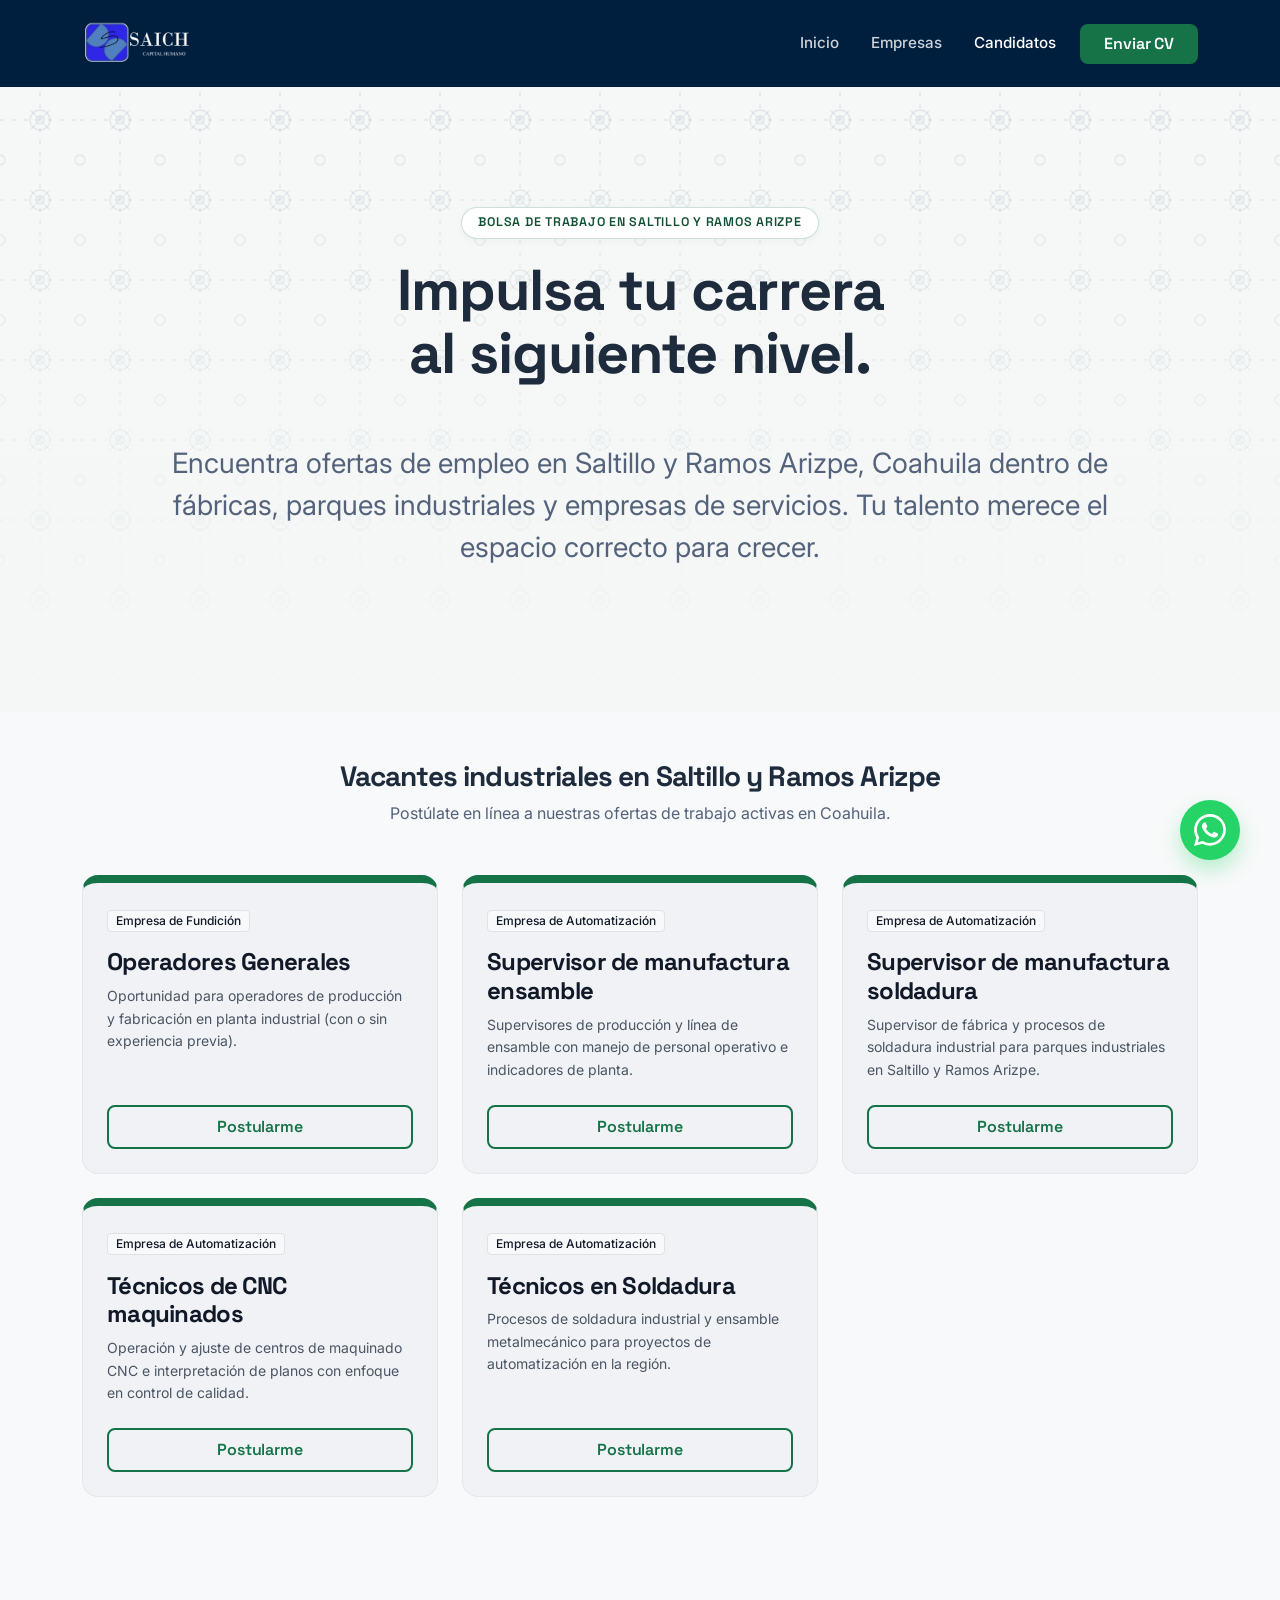
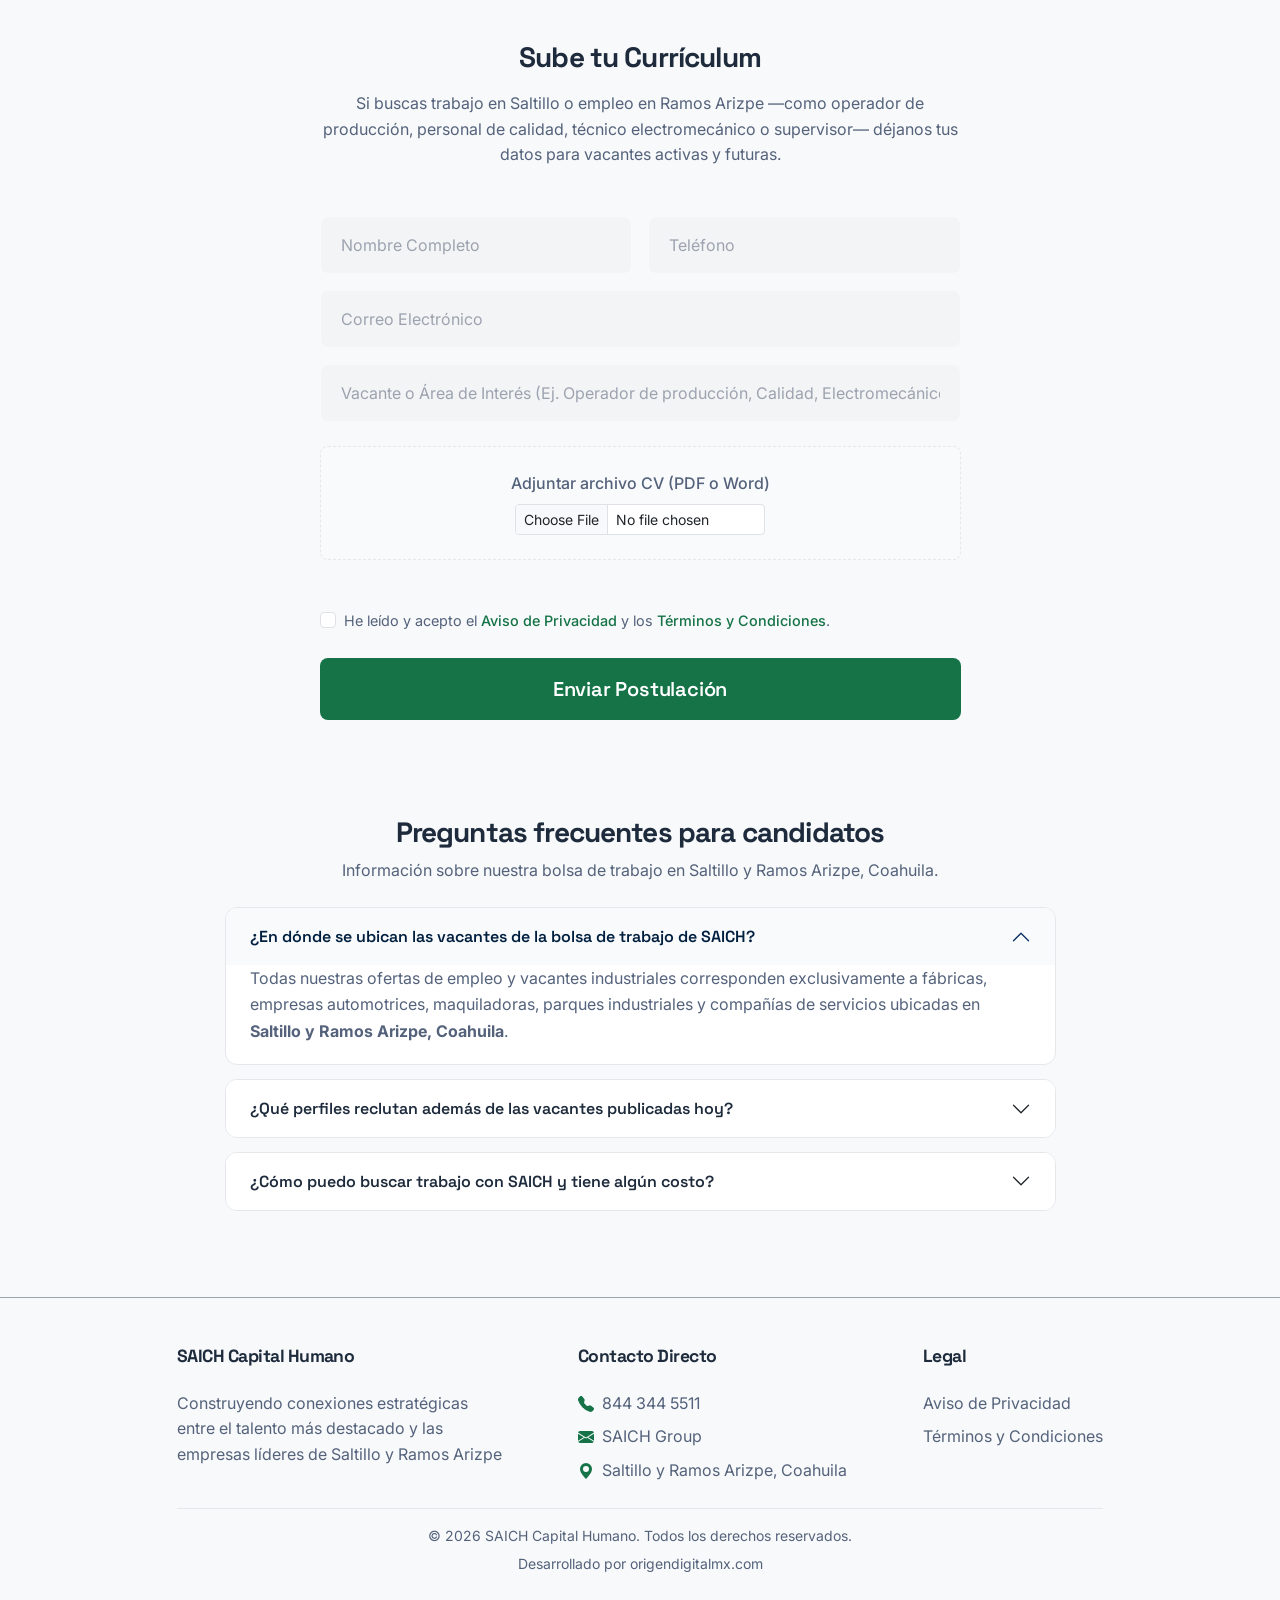
<file: vacantes.html>
<!DOCTYPE html>
<html lang="es-MX">
<head>
    <meta charset="UTF-8">
    <meta name="viewport" content="width=device-width, initial-scale=1.0">
    <!-- Google tag (gtag.js) -->
    <script async src="https://www.googletagmanager.com/gtm.js?id=GTM-PH6ST5NK"></script>
    <script>
      window.dataLayer = window.dataLayer || [];
      function gtag(){dataLayer.push(arguments);}
      gtag('js', new Date());
    </script>
    <!-- Google Search Console: pegar aquí <meta name="google-site-verification" content="CODIGO"> si se requiere -->

    <title>Bolsa de Trabajo en Saltillo y Ramos Arizpe | Vacantes SAICH</title>
    <meta name="description" content="Ofertas de empleo y vacantes industriales en Saltillo y Ramos Arizpe, Coahuila: operadores de producción, supervisores, técnicos y calidad. Postúlate hoy.">
    <meta name="keywords" content="bolsa de trabajo en Saltillo, bolsa de trabajo Ramos Arizpe, empleos Saltillo Coahuila, empleo Ramos Arizpe, vacantes Saltillo Coahuila, vacantes industriales Saltillo y Ramos Arizpe, empleos en parques industriales Ramos Arizpe, empleos en Saltillo en fábricas, operadores de producción, operadores generales, supervisores de producción, personal de calidad, técnicos electromecánicos">
    <meta name="geo.region" content="MX-COA">
    <meta name="geo.placename" content="Saltillo, Ramos Arizpe, Coahuila">
    <link rel="canonical" href="https://www.saichrh.com/vacantes">

    <!-- Favicons -->
    <link rel="icon" type="image/x-icon" href="/favicon.ico">
    <link rel="icon" type="image/png" sizes="96x96" href="/img/favicon.png">
    <link rel="icon" type="image/png" sizes="192x192" href="/img/favicon-192.png">
    <link rel="apple-touch-icon" sizes="180x180" href="/apple-touch-icon.png">

    <!-- Open Graph / WhatsApp / LinkedIn / Facebook -->
    <meta property="og:type" content="website">
    <meta property="og:locale" content="es_MX">
    <meta property="og:site_name" content="SAICH Capital Humano">
    <meta property="og:title" content="Bolsa de Trabajo y Vacantes en Saltillo y Ramos Arizpe | SAICH">
    <meta property="og:description" content="Conecta con oportunidades laborales en empresas líderes del sector industrial y de servicios en Saltillo y Ramos Arizpe, Coahuila. Sube tu CV en línea.">
    <meta property="og:url" content="https://www.saichrh.com/vacantes">
    <meta property="og:image" content="https://www.saichrh.com/img/og-saich.png">
    <meta property="og:image:width" content="1200">
    <meta property="og:image:height" content="630">
    <meta property="og:image:alt" content="Bolsa de Trabajo SAICH Capital Humano en Saltillo y Ramos Arizpe">

    <!-- Twitter / X Cards -->
    <meta name="twitter:card" content="summary_large_image">
    <meta name="twitter:title" content="Bolsa de Trabajo y Vacantes en Saltillo y Ramos Arizpe | SAICH">
    <meta name="twitter:description" content="Postúlate en línea a vacantes operativas, técnicas y de supervisión en Saltillo y Ramos Arizpe, Coahuila.">
    <meta name="twitter:image" content="https://www.saichrh.com/img/og-saich.png">

    <!-- Schema.org JSON-LD: Bolsa de Trabajo y Vacantes (Google Empleos & GEO) -->
    <script type="application/ld+json">
    {
      "@context": "https://schema.org",
      "@graph": [
        {
          "@type": "BreadcrumbList",
          "itemListElement": [
            { "@type": "ListItem", "position": 1, "name": "Inicio", "item": "https://www.saichrh.com/" },
            { "@type": "ListItem", "position": 2, "name": "Vacantes", "item": "https://www.saichrh.com/vacantes" }
          ]
        },
        {
          "@type": "ItemList",
          "name": "Vacantes activas en Saltillo y Ramos Arizpe — SAICH Capital Humano",
          "itemListElement": [
            {
              "@type": "ListItem",
              "position": 1,
              "item": {
                "@type": "JobPosting",
                "title": "Operadores Generales",
                "description": "Vacante para Operadores Generales en empresa líder del sector de fundición en la región de Saltillo y Ramos Arizpe, Coahuila. Postulación directa en línea con SAICH Capital Humano.",
                "datePosted": "2026-11-01",
                "employmentType": "FULL_TIME",
                "directApply": true,
                "hiringOrganization": {
                  "@type": "EmploymentAgency",
                  "name": "SAICH Capital Humano",
                  "sameAs": "https://www.saichrh.com/"
                },
                "jobLocation": {
                  "@type": "Place",
                  "address": {
                    "@type": "PostalAddress",
                    "addressLocality": "Saltillo",
                    "addressRegion": "Coahuila",
                    "addressCountry": "MX"
                  }
                }
              }
            },
            {
              "@type": "ListItem",
              "position": 2,
              "item": {
                "@type": "JobPosting",
                "title": "Supervisor de manufactura ensamble",
                "description": "Vacante para Supervisor de Manufactura en área de Ensamble para empresa de automatización industrial en Saltillo / Ramos Arizpe, Coahuila.",
                "datePosted": "2026-11-01",
                "employmentType": "FULL_TIME",
                "directApply": true,
                "hiringOrganization": {
                  "@type": "EmploymentAgency",
                  "name": "SAICH Capital Humano",
                  "sameAs": "https://www.saichrh.com/"
                },
                "jobLocation": {
                  "@type": "Place",
                  "address": {
                    "@type": "PostalAddress",
                    "addressLocality": "Saltillo",
                    "addressRegion": "Coahuila",
                    "addressCountry": "MX"
                  }
                }
              }
            },
            {
              "@type": "ListItem",
              "position": 3,
              "item": {
                "@type": "JobPosting",
                "title": "Supervisor de manufactura soldadura",
                "description": "Vacante para Supervisor de Manufactura en procesos de Soldadura para empresa de automatización industrial en Saltillo / Ramos Arizpe, Coahuila.",
                "datePosted": "2026-11-01",
                "employmentType": "FULL_TIME",
                "directApply": true,
                "hiringOrganization": {
                  "@type": "EmploymentAgency",
                  "name": "SAICH Capital Humano",
                  "sameAs": "https://www.saichrh.com/"
                },
                "jobLocation": {
                  "@type": "Place",
                  "address": {
                    "@type": "PostalAddress",
                    "addressLocality": "Saltillo",
                    "addressRegion": "Coahuila",
                    "addressCountry": "MX"
                  }
                }
              }
            },
            {
              "@type": "ListItem",
              "position": 4,
              "item": {
                "@type": "JobPosting",
                "title": "Técnicos de CNC maquinados",
                "description": "Vacante para Técnicos de CNC y Maquinados en empresa de automatización industrial en la región de Saltillo y Ramos Arizpe, Coahuila.",
                "datePosted": "2026-11-01",
                "employmentType": "FULL_TIME",
                "directApply": true,
                "hiringOrganization": {
                  "@type": "EmploymentAgency",
                  "name": "SAICH Capital Humano",
                  "sameAs": "https://www.saichrh.com/"
                },
                "jobLocation": {
                  "@type": "Place",
                  "address": {
                    "@type": "PostalAddress",
                    "addressLocality": "Saltillo",
                    "addressRegion": "Coahuila",
                    "addressCountry": "MX"
                  }
                }
              }
            },
            {
              "@type": "ListItem",
              "position": 5,
              "item": {
                "@type": "JobPosting",
                "title": "Técnicos en Soldadura",
                "description": "Vacante para Técnicos en Soldadura en empresa de automatización industrial en Saltillo y Ramos Arizpe, Coahuila.",
                "datePosted": "2026-11-01",
                "employmentType": "FULL_TIME",
                "directApply": true,
                "hiringOrganization": {
                  "@type": "EmploymentAgency",
                  "name": "SAICH Capital Humano",
                  "sameAs": "https://www.saichrh.com/"
                },
                "jobLocation": {
                  "@type": "Place",
                  "address": {
                    "@type": "PostalAddress",
                    "addressLocality": "Saltillo",
                    "addressRegion": "Coahuila",
                    "addressCountry": "MX"
                  }
                }
              }
            }
          ]
        },
        {
          "@type": "FAQPage",
          "mainEntity": [
            {
              "@type": "Question",
              "name": "¿En dónde se ubican las vacantes de la bolsa de trabajo de SAICH?",
              "acceptedAnswer": {
                "@type": "Answer",
                "text": "Todas nuestras ofertas de empleo y vacantes industriales corresponden exclusivamente a fábricas, plantas automotrices, parques industriales y empresas de servicios ubicadas en Saltillo y Ramos Arizpe, Coahuila."
              }
            },
            {
              "@type": "Question",
              "name": "¿Qué perfiles reclutan además de las vacantes publicadas hoy?",
              "acceptedAnswer": {
                "@type": "Answer",
                "text": "Recibimos currículums de forma permanente para operadores de producción (con o sin experiencia, línea de producción, fabricación y maquiladora automotriz), personal de control de calidad, técnicos electromecánicos, CNC, soldadura y supervisores de producción, ensamble y fábrica."
              }
            },
            {
              "@type": "Question",
              "name": "¿Cómo puedo buscar trabajo con SAICH y tiene algún costo?",
              "acceptedAnswer": {
                "@type": "Answer",
                "text": "Todos nuestros procesos de colocación son 100% gratuitos para el candidato. La postulación se realiza exclusivamente en línea subiendo tu CV en saichrh.com/vacantes o vía WhatsApp al 844 344 5511."
              }
            }
          ]
        }
      ]
    }
    </script>

    <!-- Google Fonts: Space Grotesk & Inter (carga sin bloqueo) -->
    <link rel="preconnect" href="https://fonts.googleapis.com">
    <link rel="preconnect" href="https://fonts.gstatic.com" crossorigin>
    <link rel="preload" as="style" href="https://fonts.googleapis.com/css2?family=Inter:wght@400;500;600&family=Space+Grotesk:wght@500;600;700&display=swap">
    <link href="https://fonts.googleapis.com/css2?family=Inter:wght@400;500;600&family=Space+Grotesk:wght@500;600;700&display=swap" rel="stylesheet" media="print" onload="this.media='all'">
    <noscript>
        <link href="https://fonts.googleapis.com/css2?family=Inter:wght@400;500;600&family=Space+Grotesk:wght@500;600;700&display=swap" rel="stylesheet">
    </noscript>

    <!-- Bootstrap CSS -->
    <link href="https://cdn.jsdelivr.net/npm/bootstrap@5.3.0/dist/css/bootstrap.min.css" rel="stylesheet">
    <!-- Custom CSS -->
    <link href="/css/styles.css" rel="stylesheet">
</head>
<body>
    <!-- Navbar -->
    <nav class="navbar navbar-expand-lg navbar-custom sticky-top py-3" aria-label="Navegación principal">
        <div class="container">
            <a class="navbar-brand" href="/">
                <img src="/img/logo-nav.webp" width="112" height="45" alt="SAICH Capital Humano" class="logo-brand">
            </a>
            <button class="navbar-toggler border-0" type="button" data-bs-toggle="collapse" data-bs-target="#navbarNav" aria-controls="navbarNav" aria-expanded="false" aria-label="Abrir menú de navegación">
                <span class="navbar-toggler-icon"></span>
            </button>
            <div class="collapse navbar-collapse justify-content-end" id="navbarNav">
                <ul class="navbar-nav align-items-center">
                    <li class="nav-item">
                        <a class="nav-link" href="/">Inicio</a>
                    </li>
                    <li class="nav-item">
                        <a class="nav-link" href="/empresas">Empresas</a>
                    </li>
                    <li class="nav-item">
                        <a class="nav-link active" aria-current="page" href="/vacantes">Candidatos</a>
                    </li>
                    <li class="nav-item ms-lg-3 mt-3 mt-lg-0">
                        <a href="#postulate" class="btn btn-accent px-4 py-2">Enviar CV</a>
                    </li>
                </ul>
            </div>
        </div>
    </nav>

    <main>
        <!-- Hero Section B2C -->
        <section class="hero-minimal bg-industrial-header">
            <div class="container">
                <div class="row justify-content-center">
                    <div class="col-12 col-lg-11 text-center">
                        <h1 class="mb-5 pb-2 fw-bold text-dark" style="font-size: clamp(2rem, 4.5vw, 4rem); letter-spacing: -1px;">
                            <span class="eyebrow-pill eyebrow-accent">Bolsa de Trabajo en Saltillo y Ramos Arizpe</span><br>
                            Impulsa tu carrera<br>al siguiente nivel.
                        </h1>
                        <p class="h3 text-muted fw-normal mb-5 lh-base">Encuentra ofertas de empleo en Saltillo y Ramos Arizpe, Coahuila dentro de fábricas, parques industriales y empresas de servicios. Tu talento merece el espacio correcto para crecer.</p>
                    </div>
                </div>
            </div>
        </section>

        <!-- Vacantes Grid Clean -->
        <section class="py-5">
            <div class="container">
                <div class="text-center mb-5">
                    <h2 class="h3 fw-bold mb-2">Vacantes industriales en Saltillo y Ramos Arizpe</h2>
                    <p class="text-muted mb-0">Postúlate en línea a nuestras ofertas de trabajo activas en Coahuila.</p>
                </div>
                <div class="row g-4 mb-5">
                    <!-- Vacante 1 -->
                    <div class="col-md-6 col-lg-4">
                        <div class="card-clean card-accent p-4 h-100 d-flex flex-column">
                            <div class="mb-3">
                                <span class="badge bg-light text-dark border px-2 py-1 rounded-1" style="font-weight: 500;">Empresa de Fundición</span>
                            </div>
                            <h3 class="h4 fw-bold mb-2">Operadores Generales</h3>
                            <p class="text-muted small mb-4">Oportunidad para operadores de producción y fabricación en planta industrial (con o sin experiencia previa).</p>
                            <a href="#postulate" class="btn btn-outline-custom w-100 mt-auto py-2" onclick="setVacante('Operadores Generales')">Postularme</a>
                        </div>
                    </div>
                    <!-- Vacante 2 -->
                    <div class="col-md-6 col-lg-4">
                        <div class="card-clean card-accent p-4 h-100 d-flex flex-column">
                            <div class="mb-3">
                                <span class="badge bg-light text-dark border px-2 py-1 rounded-1" style="font-weight: 500;">Empresa de Automatización</span>
                            </div>
                            <h3 class="h4 fw-bold mb-2">Supervisor de manufactura ensamble</h3>
                            <p class="text-muted small mb-4">Supervisores de producción y línea de ensamble con manejo de personal operativo e indicadores de planta.</p>
                            <a href="#postulate" class="btn btn-outline-custom w-100 mt-auto py-2" onclick="setVacante('Supervisor de manufactura ensamble')">Postularme</a>
                        </div>
                    </div>
                    <!-- Vacante 3 -->
                    <div class="col-md-6 col-lg-4">
                        <div class="card-clean card-accent p-4 h-100 d-flex flex-column">
                            <div class="mb-3">
                                <span class="badge bg-light text-dark border px-2 py-1 rounded-1" style="font-weight: 500;">Empresa de Automatización</span>
                            </div>
                            <h3 class="h4 fw-bold mb-2">Supervisor de manufactura soldadura</h3>
                            <p class="text-muted small mb-4">Supervisor de fábrica y procesos de soldadura industrial para parques industriales en Saltillo y Ramos Arizpe.</p>
                            <a href="#postulate" class="btn btn-outline-custom w-100 mt-auto py-2" onclick="setVacante('Supervisor de manufactura soldadura')">Postularme</a>
                        </div>
                    </div>
                    <!-- Vacante 4 -->
                    <div class="col-md-6 col-lg-4">
                        <div class="card-clean card-accent p-4 h-100 d-flex flex-column">
                            <div class="mb-3">
                                <span class="badge bg-light text-dark border px-2 py-1 rounded-1" style="font-weight: 500;">Empresa de Automatización</span>
                            </div>
                            <h3 class="h4 fw-bold mb-2">Técnicos de CNC maquinados</h3>
                            <p class="text-muted small mb-4">Operación y ajuste de centros de maquinado CNC e interpretación de planos con enfoque en control de calidad.</p>
                            <a href="#postulate" class="btn btn-outline-custom w-100 mt-auto py-2" onclick="setVacante('Técnicos de CNC maquinados')">Postularme</a>
                        </div>
                    </div>
                    <!-- Vacante 5 -->
                    <div class="col-md-6 col-lg-4">
                        <div class="card-clean card-accent p-4 h-100 d-flex flex-column">
                            <div class="mb-3">
                                <span class="badge bg-light text-dark border px-2 py-1 rounded-1" style="font-weight: 500;">Empresa de Automatización</span>
                            </div>
                            <h3 class="h4 fw-bold mb-2">Técnicos en Soldadura</h3>
                            <p class="text-muted small mb-4">Procesos de soldadura industrial y ensamble metalmecánico para proyectos de automatización en la región.</p>
                            <a href="#postulate" class="btn btn-outline-custom w-100 mt-auto py-2" onclick="setVacante('Técnicos en Soldadura')">Postularme</a>
                        </div>
                    </div>
                </div>
            </div>
        </section>

        <!-- Postulación Clean -->
        <section id="postulate" class="py-5">
            <div class="container">
                <div class="row justify-content-center">
                    <div class="col-lg-7">
                        <div class="text-center mb-5">
                            <h2 id="form-title" class="h3 fw-bold mb-3">Sube tu Currículum</h2>
                            <p id="form-desc" class="text-muted">Si buscas trabajo en Saltillo o empleo en Ramos Arizpe —como operador de producción, personal de calidad, técnico electromecánico o supervisor— déjanos tus datos para vacantes activas y futuras.</p>
                        </div>
                        
                        <form id="b2c-form" action="https://formsubmit.co/saich.group@gmail.com" method="POST" enctype="multipart/form-data" class="needs-validation" novalidate>
                            <input type="hidden" name="_subject" value="Nueva postulación de Candidato (B2C)">
                            <div class="row g-3 mb-3">
                                <div class="col-md-6">
                                    <input type="text" name="nombre" class="form-control form-control-minimal" id="nombre-candidato" placeholder="Nombre Completo" aria-label="Nombre Completo" required>
                                </div>
                                <div class="col-md-6">
                                    <input type="tel" name="telefono" class="form-control form-control-minimal" id="telefono-candidato" placeholder="Teléfono" aria-label="Teléfono" required>
                                </div>
                            </div>
                            <div class="mb-3">
                                <input type="email" name="email" class="form-control form-control-minimal" id="email-candidato" placeholder="Correo Electrónico" aria-label="Correo Electrónico" required>
                            </div>
                            <div class="mb-4">
                                <input type="text" name="vacante" class="form-control form-control-minimal" id="vacante-interes" placeholder="Vacante o Área de Interés (Ej. Operador de producción, Calidad, Electromecánico...)" aria-label="Vacante o Área de Interés" required>
                            </div>
                            
                            <div class="mb-5 p-4 text-center rounded-3" style="background-color: #F9FAFB; border: 1px dashed var(--border-color);">
                                <label for="cv-file" class="form-label d-block text-muted mb-2 fw-medium">Adjuntar archivo CV (PDF o Word)</label>
                                <input class="form-control form-control-sm mx-auto" type="file" name="attachment" id="cv-file" accept=".pdf,.doc,.docx" style="max-width: 250px;" required>
                            </div>
                            
                            <div class="mb-4 form-check text-start">
                                <input type="checkbox" class="form-check-input" id="terms-b2c" required>
                                <label class="form-check-label text-muted" for="terms-b2c" style="font-size: 0.9rem;">
                                    He leído y acepto el <a href="/docs/aviso-privacidad.pdf" target="_blank" rel="noopener noreferrer" class="text-decoration-none fw-medium" style="color: var(--accent-color);">Aviso de Privacidad</a> y los <a href="/docs/terminos-condiciones.pdf" target="_blank" rel="noopener noreferrer" class="text-decoration-none fw-medium" style="color: var(--accent-color);">Términos y Condiciones</a>.
                                </label>
                            </div>
                            
                            <button type="submit" class="btn btn-accent btn-lg w-100 py-3">Enviar Postulación</button>
                        </form>
                    </div>
                </div>
            </div>
        </section>

        <!-- Preguntas Frecuentes B2C (Bolsa de Trabajo Saltillo y Ramos Arizpe) -->
        <section class="py-5 mb-4">
            <div class="container">
                <div class="row justify-content-center">
                    <div class="col-lg-9">
                        <div class="text-center mb-4">
                            <h2 class="h3 fw-bold mb-2">Preguntas frecuentes para candidatos</h2>
                            <p class="text-muted">Información sobre nuestra bolsa de trabajo en Saltillo y Ramos Arizpe, Coahuila.</p>
                        </div>
                        <div class="accordion faq-clean" id="faqCandidatos">
                            <div class="accordion-item">
                                <h3 class="accordion-header" id="faqCandOne">
                                    <button class="accordion-button" type="button" data-bs-toggle="collapse" data-bs-target="#faqCandCollapseOne" aria-expanded="true" aria-controls="faqCandCollapseOne">
                                        ¿En dónde se ubican las vacantes de la bolsa de trabajo de SAICH?
                                    </button>
                                </h3>
                                <div id="faqCandCollapseOne" class="accordion-collapse collapse show" aria-labelledby="faqCandOne" data-bs-parent="#faqCandidatos">
                                    <div class="accordion-body">
                                        Todas nuestras ofertas de empleo y vacantes industriales corresponden exclusivamente a fábricas, empresas automotrices, maquiladoras, parques industriales y compañías de servicios ubicadas en <strong>Saltillo y Ramos Arizpe, Coahuila</strong>.
                                    </div>
                                </div>
                            </div>
                            <div class="accordion-item">
                                <h3 class="accordion-header" id="faqCandTwo">
                                    <button class="accordion-button collapsed" type="button" data-bs-toggle="collapse" data-bs-target="#faqCandCollapseTwo" aria-expanded="false" aria-controls="faqCandCollapseTwo">
                                        ¿Qué perfiles reclutan además de las vacantes publicadas hoy?
                                    </button>
                                </h3>
                                <div id="faqCandCollapseTwo" class="accordion-collapse collapse" aria-labelledby="faqCandTwo" data-bs-parent="#faqCandidatos">
                                    <div class="accordion-body">
                                        Recibimos currículums de forma permanente para <strong>operadores de producción</strong> (con o sin experiencia, operador de línea de producción, fabricación y maquiladora automotriz), <strong>personal de calidad y control de calidad</strong>, <strong>técnicos electromecánicos</strong>, maquinados CNC, soldadura y <strong>supervisores de producción, ensamble y fábrica</strong>.
                                    </div>
                                </div>
                            </div>
                            <div class="accordion-item">
                                <h3 class="accordion-header" id="faqCandThree">
                                    <button class="accordion-button collapsed" type="button" data-bs-toggle="collapse" data-bs-target="#faqCandCollapseThree" aria-expanded="false" aria-controls="faqCandCollapseThree">
                                        ¿Cómo puedo buscar trabajo con SAICH y tiene algún costo?
                                    </button>
                                </h3>
                                <div id="faqCandCollapseThree" class="accordion-collapse collapse" aria-labelledby="faqCandThree" data-bs-parent="#faqCandidatos">
                                    <div class="accordion-body">
                                        Todos nuestros procesos de colocación son <strong>100% gratuitos</strong> para el candidato. La recepción de solicitudes es exclusivamente digital subiendo tu CV en el formulario superior o escribiendo por WhatsApp al <a href="https://wa.me/528443445511" target="_blank" rel="noopener noreferrer" class="fw-semibold text-decoration-none" style="color: var(--accent-color);">844 344 5511</a>.
                                    </div>
                                </div>
                            </div>
                        </div>
                    </div>
                </div>
            </div>
        </section>
    </main>

    <!-- Footer Clean -->
    <footer class="footer-clean">
        <div class="container">
            <div class="row justify-content-center">
                <div class="col-lg-10">
                    <div class="d-flex flex-column flex-md-row justify-content-between gap-4 mb-4">
                        <div>
                            <h2 class="footer-heading fw-bold">SAICH Capital Humano</h2>
                            <p class="mb-0">Construyendo conexiones estratégicas<br>entre el talento más destacado y las<br>empresas líderes de Saltillo y Ramos Arizpe</p>
                        </div>
                        <div>
                            <h2 class="footer-heading fw-bold">Contacto Directo</h2>
                            <p class="mb-2 d-flex align-items-center">
                                <svg xmlns="http://www.w3.org/2000/svg" width="16" height="16" fill="currentColor" class="me-2 flex-shrink-0" style="color: var(--accent-color);" viewBox="0 0 16 16" aria-hidden="true">
                                    <path fill-rule="evenodd" d="M1.885.511a1.745 1.745 0 0 1 2.61.163L6.29 2.98c.329.423.445.974.315 1.494l-.547 2.19a.68.68 0 0 0 .178.643l2.457 2.457a.68.68 0 0 0 .644.178l2.189-.547a1.75 1.75 0 0 1 1.494.315l2.306 1.794c.829.645.905 1.87.163 2.611l-1.034 1.034c-.74.74-1.846 1.065-2.877.702a18.6 18.6 0 0 1-7.01-4.42 18.6 18.6 0 0 1-4.42-7.009c-.362-1.03-.037-2.137.703-2.877z"/>
                                </svg>
                                <a href="tel:+528443445511">844 344 5511</a>
                            </p>
                            <p class="mb-2 d-flex align-items-center">
                                <svg xmlns="http://www.w3.org/2000/svg" width="16" height="16" fill="currentColor" class="me-2 flex-shrink-0" style="color: var(--accent-color);" viewBox="0 0 16 16" aria-hidden="true">
                                    <path d="M.05 3.555A2 2 0 0 1 2 2h12a2 2 0 0 1 1.95 1.555L8 8.414zM0 4.697v7.104l5.803-3.558zM6.761 8.83l-6.57 4.027A2 2 0 0 0 2 14h12a2 2 0 0 0 1.808-1.144l-6.57-4.027L8 9.586zm3.436-.586L16 11.801V4.697z"/>
                                </svg>
                                <a href="mailto:saich.group@gmail.com">SAICH Group</a>
                            </p>
                            <p class="mb-0 d-flex align-items-center">
                                <svg xmlns="http://www.w3.org/2000/svg" width="16" height="16" fill="currentColor" class="me-2 flex-shrink-0" style="color: var(--accent-color);" viewBox="0 0 16 16" aria-hidden="true">
                                    <path d="M8 16s6-5.686 6-10A6 6 0 0 0 2 6c0 4.314 6 10 6 10m0-7a3 3 0 1 1 0-6 3 3 0 0 1 0 6"/>
                                </svg>
                                <span>Saltillo y Ramos Arizpe, Coahuila</span>
                            </p>
                        </div>
                        <div>
                            <h2 class="footer-heading fw-bold">Legal</h2>
                            <ul class="list-unstyled mb-0">
                                <li class="mb-2"><a href="/docs/aviso-privacidad.pdf" target="_blank" rel="noopener noreferrer">Aviso de Privacidad</a></li>
                                <li><a href="/docs/terminos-condiciones.pdf" target="_blank" rel="noopener noreferrer">Términos y Condiciones</a></li>
                            </ul>
                        </div>
                    </div>
                    <div class="text-center mt-4 pt-3 border-top" style="border-color: var(--border-color) !important;">
                        <small class="d-block mb-1">&copy; 2026 SAICH Capital Humano. Todos los derechos reservados.</small>
                        <small class="text-muted">Desarrollado por <a href="https://origendigitalmx.com" target="_blank" rel="noopener noreferrer" class="text-decoration-none">origendigitalmx.com</a></small>
                    </div>
                </div>
            </div>
        </div>
    </footer>

    <!-- Floating WhatsApp Button -->
    <a href="https://wa.me/528443445511" class="whatsapp-float" target="_blank" rel="noopener noreferrer" aria-label="Contactar por WhatsApp">
        <svg xmlns="http://www.w3.org/2000/svg" fill="currentColor" class="bi bi-whatsapp" viewBox="0 0 16 16" aria-hidden="true">
          <path d="M13.601 2.326A7.85 7.85 0 0 0 7.994 0C3.627 0 .068 3.558.064 7.926c0 1.399.366 2.76 1.057 3.965L0 16l4.204-1.102a7.9 7.9 0 0 0 3.79.965h.004c4.368 0 7.926-3.558 7.93-7.93A7.9 7.9 0 0 0 13.6 2.326zM7.994 14.521a6.6 6.6 0 0 1-3.356-.92l-.24-.144-2.494.654.666-2.433-.156-.251a6.56 6.56 0 0 1-1.007-3.505c0-3.626 2.957-6.584 6.591-6.584a6.56 6.56 0 0 1 4.66 1.931 6.56 6.56 0 0 1 1.928 4.66c-.004 3.639-2.961 6.592-6.592 6.592m3.615-4.934c-.197-.099-1.17-.578-1.353-.646-.182-.065-.315-.099-.445.099-.133.197-.513.646-.627.775-.114.133-.232.148-.43.05-.197-.1-.836-.308-1.592-.985-.59-.525-.985-1.175-1.103-1.372-.114-.198-.011-.304.088-.403.087-.088.197-.232.296-.346.1-.114.133-.198.198-.33.065-.134.034-.248-.015-.347-.05-.099-.445-1.076-.612-1.47-.16-.389-.323-.335-.445-.34-.114-.007-.247-.007-.38-.007a.73.73 0 0 0-.529.247c-.182.198-.691.677-.691 1.654s.71 1.916.81 2.049c.098.133 1.394 2.132 3.383 2.992.47.205.84.326 1.129.418.475.152.904.129 1.246.08.38-.058 1.171-.48 1.338-.943.164-.464.164-.86.114-.943-.049-.084-.182-.133-.38-.232"/>
        </svg>
    </a>

    <!-- Bootstrap Bundle JS -->
    <script src="https://cdn.jsdelivr.net/npm/bootstrap@5.3.0/dist/js/bootstrap.bundle.min.js" defer></script>
    <script src="/js/main.js" defer></script>
    <script>
        function setVacante(nombre) {
            document.getElementById('vacante-interes').value = nombre;
            document.getElementById('form-title').innerText = 'Postulación: ' + nombre;
            document.getElementById('form-desc').innerText = 'Completa tus datos para postularte directamente a esta vacante.';
            
            // Actualizar el asunto del correo dinámicamente
            const subjectInput = document.querySelector('input[name="_subject"]');
            if (subjectInput) {
                subjectInput.value = 'Nueva postulación: ' + nombre;
            }
        }
    </script>
</body>
</html>
</file>
<file: css/styles.css>
:root {
  --primary-color: #001F3F; /* Azul Marino Profundo */
  --accent-color: #157347; /* Verde corporativo más oscuro (contraste WCAG AA) */
  --accent-alt: #1D5FB8; /* Azul corporativo para Index (contraste WCAG AA) */
  --bg-color: #F8F9FA; /* Off-white cálido elegante */
  --card-bg: #FFFFFF;
  --text-dark: #1E2B3C; /* Azul grisáceo muy oscuro */
  --text-muted: #54627B; /* Azul grisáceo medio para subtítulos */
  --border-color: #E5E7EB;
}

body {
  font-family: 'Inter', sans-serif;
  color: var(--text-dark);
  background-color: var(--bg-color);
  line-height: 1.6;
}

/* Global Typography Overrides */
h1, h2, h3, h4, h5, h6,
.h1, .h2, .h3, .h4, .h5, .h6,
.text-dark {
  color: var(--text-dark) !important;
}

.text-muted {
  color: var(--text-muted) !important;
}

/* Industrial Tech Background */
.bg-industrial {
  background-color: var(--bg-color);
  background-image: url("data:image/svg+xml,%3Csvg width='80' height='80' xmlns='http://www.w3.org/2000/svg'%3E%3Cg stroke='%23001F3F' stroke-width='1.5' stroke-opacity='0.15' fill='none'%3E%3Cpath d='M40 0 V80 M0 40 H80' stroke-dasharray='4 8'/%3E%3Ccircle cx='40' cy='40' r='10'/%3E%3Ccircle cx='40' cy='40' r='4'/%3E%3Ccircle cx='0' cy='0' r='5'/%3E%3Ccircle cx='80' cy='0' r='5'/%3E%3Ccircle cx='0' cy='80' r='5'/%3E%3Ccircle cx='80' cy='80' r='5'/%3E%3Cpath d='M30 30 L40 40 L50 30 M30 50 L40 40 L50 50' stroke-opacity='0.1'/%3E%3C/g%3E%3C/svg%3E");
  background-attachment: fixed;
}

/* Industrial Tech Background Header Only */
.bg-industrial-header {
  background-color: var(--bg-color);
  background-image: 
    linear-gradient(180deg, rgba(244, 247, 246, 0.4) 0%, rgba(244, 247, 246, 1) 100%),
    url("data:image/svg+xml,%3Csvg width='80' height='80' xmlns='http://www.w3.org/2000/svg'%3E%3Cg stroke='%23001F3F' stroke-width='1.5' stroke-opacity='0.15' fill='none'%3E%3Cpath d='M40 0 V80 M0 40 H80' stroke-dasharray='4 8'/%3E%3Ccircle cx='40' cy='40' r='10'/%3E%3Ccircle cx='40' cy='40' r='4'/%3E%3Ccircle cx='0' cy='0' r='5'/%3E%3Ccircle cx='80' cy='0' r='5'/%3E%3Ccircle cx='0' cy='80' r='5'/%3E%3Ccircle cx='80' cy='80' r='5'/%3E%3Cpath d='M30 30 L40 40 L50 30 M30 50 L40 40 L50 50' stroke-opacity='0.1'/%3E%3C/g%3E%3C/svg%3E") !important;
  background-attachment: scroll, fixed !important;
}

h1, h2, h3, h4, h5, h6, .display-4, .display-3 {
  font-family: 'Space Grotesk', sans-serif;
  letter-spacing: -0.03em;
  color: var(--primary-color);
  font-weight: 700;
}

/* Navbar Corporate Blue */
.navbar-custom {
  background-color: rgba(0, 31, 63, 1) !important;
  backdrop-filter: blur(12px);
  -webkit-backdrop-filter: blur(12px);
  border-bottom: none;
  transition: all 0.4s ease;
  padding-top: 1rem;
  padding-bottom: 1rem;
}

.navbar-custom.navbar-scrolled {
  background-color: rgba(0, 31, 63, 0.75) !important;
  padding-top: 0.4rem !important;
  padding-bottom: 0.4rem !important;
  box-shadow: 0 10px 30px -10px rgba(0, 0, 0, 0.3);
}

.navbar-custom .nav-link {
  color: rgba(255, 255, 255, 0.8) !important;
  font-weight: 500;
  font-size: 0.95rem;
  transition: color 0.2s ease;
  margin-left: 1rem;
}

.navbar-custom .nav-link:hover, .navbar-custom .nav-link.active {
  color: #ffffff !important;
}

.navbar-toggler-icon {
  filter: invert(1);
}

.logo-brand {
  max-height: 45px;
  transition: transform 0.3s ease;
}

.logo-brand:hover {
  transform: scale(1.02);
}

/* Premium Buttons */
.btn {
  font-family: 'Space Grotesk', sans-serif;
  border-radius: 8px;
  font-weight: 600;
  letter-spacing: -0.01em;
  transition: all 0.3s cubic-bezier(0.4, 0, 0.2, 1);
}

.btn-accent {
  background-color: var(--accent-color);
  color: #fff;
  border: none;
}

.btn-accent:hover {
  background-color: #1D8348;
  color: #fff;
  transform: translateY(-2px);
  box-shadow: 0 10px 15px -3px rgba(80, 200, 120, 0.3), 0 4px 6px -2px rgba(80, 200, 120, 0.15);
}

.btn-primary-custom {
  background-color: var(--primary-color);
  color: #fff;
  border: none;
}

.btn-primary-custom:hover {
  background-color: #001226;
  color: #fff;
  transform: translateY(-2px);
  box-shadow: 0 10px 15px -3px rgba(0, 31, 63, 0.3);
}

.btn-outline-custom {
  border: 2px solid var(--accent-color);
  color: var(--accent-color);
  background: transparent;
  font-weight: 600;
  transition: all 0.3s ease;
}

.btn-outline-custom:hover {
  background-color: #1D8348;
  border-color: #1D8348;
  color: #ffffff;
  transform: translateY(-2px);
  box-shadow: 0 4px 12px rgba(34, 153, 84, 0.25);
}

/* Hero Sections Minimal */
.hero-minimal {
  padding: 5.5rem 0 6rem; /* Reducido ~1/3 del espacio superior */
  background: linear-gradient(180deg, rgba(244, 247, 246, 0.4) 0%, rgba(226, 232, 240, 0.7) 100%); /* Gradiente translúcido para mostrar el fondo */
  text-align: center;
}

.hero-minimal h1 {
  font-size: clamp(2.5rem, 6vw, 4.5rem);
  line-height: 1.1;
  margin-bottom: 1.5rem;
  color: var(--text-dark);
}

.eyebrow-pill {
  display: inline-block;
  padding: 0.4rem 1rem;
  margin-bottom: 1.25rem;
  font-family: 'Space Grotesk', sans-serif;
  font-size: 0.78rem;
  font-weight: 600;
  letter-spacing: 0.06em;
  line-height: 1.4;
  text-transform: uppercase;
  color: var(--primary-color) !important;
  background-color: #FFFFFF;
  border: 1px solid var(--border-color);
  border-radius: 999px;
  box-shadow: 0 2px 8px rgba(0, 31, 63, 0.04);
}

.eyebrow-pill.eyebrow-accent {
  color: #0F5132 !important;
  border-color: rgba(21, 115, 71, 0.22);
}

.hero-subtitle {
  font-size: clamp(1.4rem, 2.2vw, 1.7rem); /* Reducido ~5px (aprox 1.65rem) */
  line-height: 1.4;
  color: var(--text-muted);
  max-width: 900px;
  margin: 0 auto;
}

/* Feature Cards */
.card-clean {
  background-color: #F0F2F5; /* Gris claro, sin ser blanco */
  border: 1px solid var(--border-color);
  border-top: 8px solid var(--primary-color); /* Adorno azul superior */
  border-radius: 16px;
  padding: 2rem 2.5rem;
  height: 100%;
  transition: all 0.4s cubic-bezier(0.4, 0, 0.2, 1);
  text-decoration: none;
  display: flex;
  flex-direction: column;
}

.card-clean:hover {
  transform: translateY(-5px);
  box-shadow: 0 15px 30px rgba(0, 31, 63, 0.1); /* Subtle blue shadow */
  border-top: 8px solid #6C757D !important; /* Gris oscuro claro muy notorio */
}

.card-clean.card-accent {
  border-top-color: var(--accent-color);
}

.card-clean.card-accent:hover {
  border-top-color: #1D8348 !important; /* Verde más oscuro al hacer hover */
}

.card-clean h1, .card-clean h2, .card-clean h3, .card-clean h4, .card-clean h5, .card-clean h6, 
.card-clean .text-dark {
  color: #111827 !important; /* Original casi negro */
}

.card-clean .text-muted {
  color: #4B5563 !important; /* Original gris medio */
}

.icon-wrapper-clean {
  width: 50px;
  height: 50px;
  display: flex;
  align-items: center;
  justify-content: center;
  border-radius: 12px;
  background-color: var(--bg-color);
  color: var(--primary-color);
  margin-bottom: 1.5rem;
}

.icon-wrapper-clean svg {
  width: 24px;
  height: 24px;
}

/* Trust Ribbon */
.trust-ribbon-clean {
  padding: 2rem 0;
  background-color: var(--card-bg);
  border-top: 1px solid var(--border-color);
  border-bottom: 1px solid var(--border-color);
}

.carousel-container {
  width: 100%;
  overflow: hidden;
  white-space: nowrap;
  position: relative;
  mask-image: linear-gradient(to right, transparent, black 10%, black 90%, transparent);
  -webkit-mask-image: linear-gradient(to right, transparent, black 10%, black 90%, transparent);
}

.carousel-track {
  display: inline-flex;
  align-items: center;
  gap: 4rem;
  animation: scroll-carousel 30s linear infinite;
}

.carousel-track:hover {
  animation-play-state: paused;
}

@keyframes scroll-carousel {
  0% { transform: translateX(0); }
  100% { transform: translateX(-50%); }
}

.client-logo-clean {
  max-width: 120px;
  height: auto;
  opacity: 0.6;
  filter: grayscale(100%);
  transition: all 0.3s ease;
  flex-shrink: 0;
}

.client-logo-clean:hover {
  filter: grayscale(0%) opacity(1);
}

/* Forms Premium */
.form-control-minimal {
  background-color: #F3F4F6;
  border: 1px solid transparent;
  border-radius: 8px;
  padding: 1rem 1.25rem;
  font-size: 1rem;
  transition: all 0.3s ease;
  color: var(--text-dark);
}

.form-control-minimal:focus {
  background-color: #fff;
  border-color: var(--accent-color);
  box-shadow: 0 0 0 4px rgba(80, 200, 120, 0.1);
}

.form-control-minimal::placeholder {
  color: #9CA3AF;
}

/* Footer Clean */
.footer-clean {
  background-color: var(--bg-color);
  border-top: 1px solid #9CA3AF;
  padding: 3rem 0 1.5rem;
  color: var(--text-muted);
}

.footer-clean h5,
.footer-clean .footer-heading {
  color: var(--text-dark);
  font-size: 1.1rem;
  margin-bottom: 1.5rem;
}

.footer-clean a {
  color: var(--text-muted);
  text-decoration: none;
  transition: color 0.2s;
}

.footer-clean a:hover {
  color: var(--primary-color);
}

/* Floating WhatsApp Button */
.whatsapp-float {
  position: fixed;
  width: 60px;
  height: 60px;
  bottom: 40px;
  right: 40px;
  background-color: #25d366;
  color: #FFF;
  border-radius: 50px;
  text-align: center;
  font-size: 30px;
  box-shadow: 0 10px 20px rgba(37, 211, 102, 0.3);
  z-index: 1000;
  display: flex;
  align-items: center;
  justify-content: center;
  transition: all 0.3s ease;
  text-decoration: none;
}

.whatsapp-float:hover {
  transform: translateY(-5px) scale(1.05);
  box-shadow: 0 15px 25px rgba(37, 211, 102, 0.4);
  color: #fff;
}

.whatsapp-float svg {
  width: 32px;
  height: 32px;
}

/* Fin del documento CSS */

/* =========================================
   Responsive Design (Mobile First & Tweaks)
   ========================================= */
@media (max-width: 768px) {
  /* Hero adjustments for mobile */
  .hero-minimal {
    padding: 3rem 0 4rem; /* Menos espacio muerto en pantallas pequeñas */
  }
  
  .hero-subtitle {
    font-size: 1.25rem; /* Ajuste fino para móviles */
    padding: 0 1rem;
  }

  /* Cards adjustments for mobile */
  .card-clean {
    padding: 1.5rem; /* Margen interno más compacto en celulares */
  }

  /* Navbar adjustments */
  .navbar-custom {
    padding-top: 0.5rem !important;
    padding-bottom: 0.5rem !important;
  }

  .footer-clean .footer-heading {
    margin-bottom: 0.75rem;
  }
  
  /* SVG Shapes mobile */
  .shape-1 { width: 150px; }
  .shape-2 { width: 200px; }
  .shape-3 { width: 100px; }
}

/* FAQ Corporativo (GEO / SEO) */
.faq-clean .accordion-item {
  border: 1px solid var(--border-color);
  border-radius: 12px !important;
  overflow: hidden;
  margin-bottom: 0.875rem;
  background-color: #ffffff;
}

.faq-clean .accordion-button {
  font-family: 'Space Grotesk', sans-serif;
  font-weight: 600;
  color: var(--text-dark);
  background-color: #ffffff;
  box-shadow: none;
  padding: 1.15rem 1.5rem;
}

.faq-clean .accordion-button:not(.collapsed) {
  color: var(--primary-color);
  background-color: #F8FAFC;
  box-shadow: none;
}

.faq-clean .accordion-body {
  color: var(--text-muted);
  padding: 0 1.5rem 1.25rem;
  line-height: 1.65;
}
</file>
